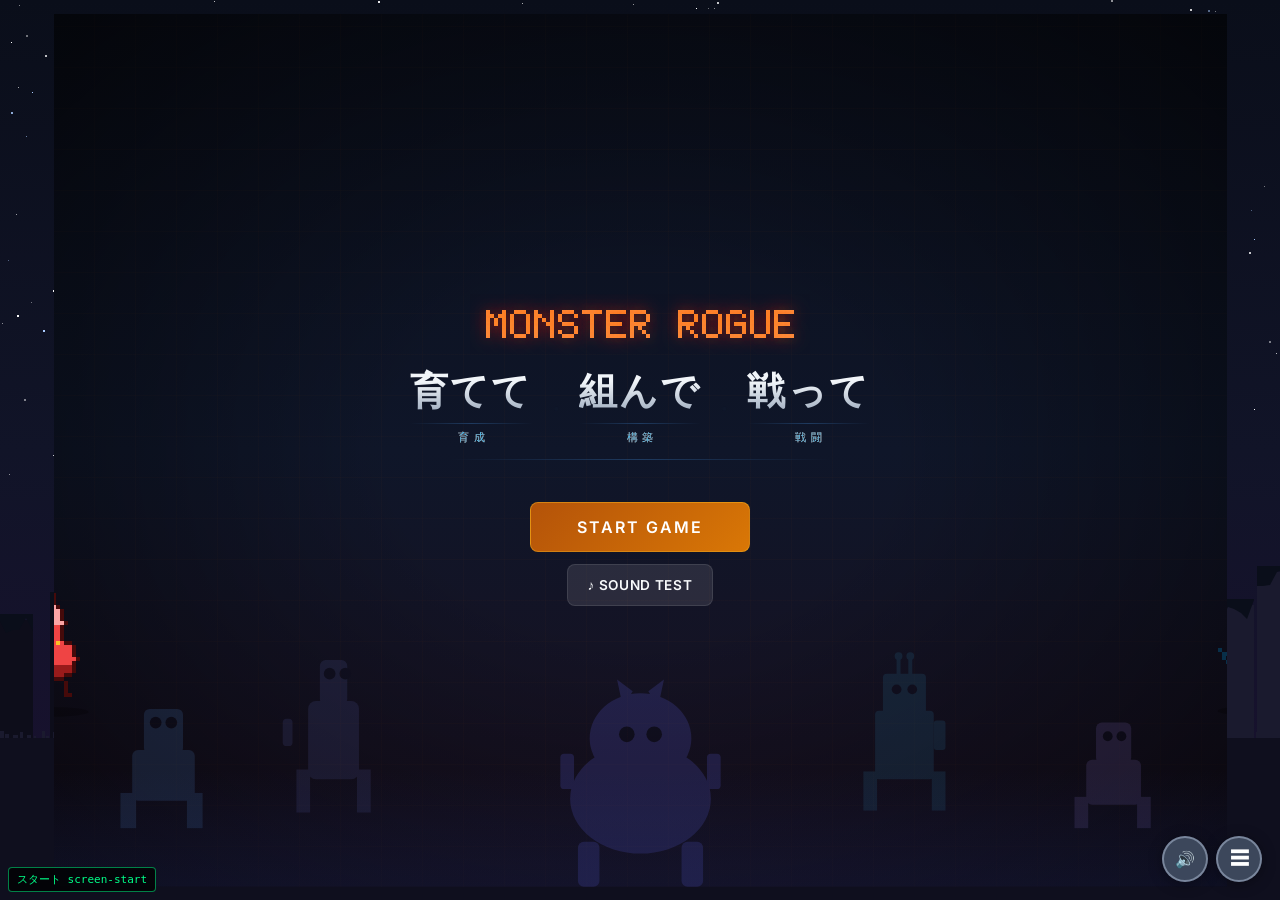
<file: monster_roguelike_web/index.html>
<!DOCTYPE html>
<html lang="ja">
<head>
  <meta charset="UTF-8">
  <meta name="viewport" content="width=device-width, initial-scale=1.0, viewport-fit=cover">
  <title>Monster Rogue: Web Edition</title>
  <link rel="preconnect" href="https://fonts.googleapis.com">
  <link rel="preconnect" href="https://fonts.gstatic.com" crossorigin>
  <link href="https://fonts.googleapis.com/css2?family=Inter:wght@400;600;800&display=swap" rel="stylesheet">
  <link rel="stylesheet" href="styles.css?v=2">
</head>
<body>
  <div class="bg-gradient"></div>
  <canvas id="bg-pixel-canvas"></canvas>

  <main id="app-container">
    <header class="glass-panel" id="main-header" style="display:none;">
      <h1>MONSTER ROGUE</h1>
    </header>

    <!-- 画面0: スタート画面 -->
    <section id="screen-start" class="screen full-center active">
      <!-- モンスターシルエット背景 -->
      <svg class="start-silhouette" viewBox="0 0 1200 480" preserveAspectRatio="xMidYMax meet" xmlns="http://www.w3.org/2000/svg">
        <defs>
          <linearGradient id="sil-fade" x1="0" y1="0" x2="0" y2="1">
            <stop offset="0%" stop-color="#1e3a8a" stop-opacity="0"/>
            <stop offset="50%" stop-color="#1e3a8a" stop-opacity="0.1"/>
            <stop offset="100%" stop-color="#1e3a8a" stop-opacity="0.18"/>
          </linearGradient>
        </defs>
        <!-- 左端：小さいモンスター -->
        <g opacity="0.13" fill="#60a5fa">
          <rect x="80" y="340" width="64" height="52" rx="6"/>
          <rect x="92" y="298" width="40" height="46" rx="6"/>
          <rect x="68"  y="384" width="16" height="36"/>
          <rect x="136" y="384" width="16" height="36"/>
          <circle cx="104" cy="312" r="6" fill="#020617"/>
          <circle cx="120" cy="312" r="6" fill="#020617"/>
        </g>
        <!-- 左寄り：縦長モンスター -->
        <g opacity="0.10" fill="#818cf8">
          <rect x="260" y="290" width="52" height="80" rx="8"/>
          <rect x="272" y="248" width="28" height="46" rx="6"/>
          <rect x="248" y="360" width="14" height="44"/>
          <rect x="310" y="360" width="14" height="44"/>
          <rect x="234" y="308" width="10" height="28" rx="4"/>
          <circle cx="282" cy="262" r="6" fill="#020617"/>
          <circle cx="298" cy="262" r="6" fill="#020617"/>
        </g>
        <!-- 中央：最大・どっしり -->
        <g opacity="0.18" fill="#6366f1">
          <ellipse cx="600" cy="390" rx="72" ry="56"/>
          <ellipse cx="600" cy="328" rx="52" ry="46"/>
          <rect x="536" y="434" width="22" height="46" rx="6"/>
          <rect x="642" y="434" width="22" height="46" rx="6"/>
          <rect x="518" y="344" width="14" height="36" rx="4"/>
          <rect x="668" y="344" width="14" height="36" rx="4"/>
          <circle cx="586" cy="324" r="8" fill="#020617"/>
          <circle cx="614" cy="324" r="8" fill="#020617"/>
          <polygon points="582,296 576,268 592,280"/>
          <polygon points="618,296 624,268 608,280"/>
        </g>
        <!-- 右寄り：カラクリ風（四角・アンテナ） -->
        <g opacity="0.10" fill="#38bdf8">
          <rect x="840" y="300" width="60" height="70" rx="4"/>
          <rect x="848" y="262" width="44" height="42" rx="4"/>
          <rect x="828" y="362" width="14" height="40"/>
          <rect x="898" y="362" width="14" height="40"/>
          <rect x="900" y="310" width="12" height="30" rx="3"/>
          <rect x="862" y="244" width="4" height="20"/>
          <rect x="874" y="244" width="4" height="20"/>
          <circle cx="864" cy="244" r="4"/>
          <circle cx="876" cy="244" r="4"/>
          <circle cx="862" cy="278" r="5" fill="#020617"/>
          <circle cx="878" cy="278" r="5" fill="#020617"/>
        </g>
        <!-- 右端：小さいモンスター -->
        <g opacity="0.12" fill="#a78bfa">
          <rect x="1056" y="350" width="56" height="46" rx="6"/>
          <rect x="1066" y="312" width="36" height="42" rx="6"/>
          <rect x="1044" y="388" width="14" height="32"/>
          <rect x="1108" y="388" width="14" height="32"/>
          <circle cx="1078" cy="326" r="5" fill="#020617"/>
          <circle cx="1092" cy="326" r="5" fill="#020617"/>
        </g>
        <!-- 地面フェード -->
        <rect x="0" y="360" width="1200" height="120" fill="url(#sil-fade)"/>
      </svg>

      <div class="title-container">
        <h1 class="mega-title mega-title-hidden">MONSTER ROGUE</h1>
        <p class="subtitle mega-title-hidden">Tactical Stamina Battles</p>
        <canvas id="title-canvas"></canvas>
      </div>
      <div class="start-catch">
        <div class="start-catch-item">
          <span class="start-catch-reading">育てて</span>
          <div class="start-catch-line"></div>
          <span class="start-catch-kanji cg1" data-t="育成">育成</span>
        </div>
        <span class="start-catch-sep">・</span>
        <div class="start-catch-item">
          <span class="start-catch-reading">組んで</span>
          <div class="start-catch-line"></div>
          <span class="start-catch-kanji cg2" data-t="構築">構築</span>
        </div>
        <span class="start-catch-sep">・</span>
        <div class="start-catch-item">
          <span class="start-catch-reading">戦って</span>
          <div class="start-catch-line"></div>
          <span class="start-catch-kanji cg3" data-t="戦闘">戦闘</span>
        </div>
      </div>
      <div class="start-divider"></div>
      <div style="display:flex; flex-direction:column; align-items:center; gap:12px; margin-top:8px;">
        <button id="btn-begin" class="btn primary-btn pulse-glow start-btn">START GAME</button>
        <button id="btn-sound-test" class="btn skill-btn" style="font-size:0.85rem; letter-spacing:0.05em;">♪ SOUND TEST</button>
      </div>
    </section>

    <!-- サウンドテスト画面 -->
    <section id="screen-sound-test" class="screen full-center hide glass-panel">
      <h2 style="letter-spacing:0.1em;">♪ SOUND TEST</h2>
      <p style="color:#94a3b8; margin-bottom:8px; font-size:0.85rem;">ゲーム内BGMを試聴できます</p>
      <div style="display:flex; align-items:center; gap:10px; margin-bottom:20px;">
        <span style="color:#64748b; font-size:0.8rem; white-space:nowrap;">VOL</span>
        <input type="range" id="bgm-volume-slider" min="0" max="100" value="40"
          style="width:140px; accent-color:#00ff88;">
        <span id="bgm-volume-label" style="color:#94a3b8; font-size:0.8rem; width:3em; text-align:right;">40%</span>
      </div>
      <div id="sound-test-list" style="display:flex; flex-direction:column; gap:8px; width:100%; max-width:420px;"></div>
      <button id="btn-sound-test-back" class="btn skill-btn" style="margin-top:28px;">← タイトルへ戻る</button>
    </section>

    <!-- 図鑑モーダル -->
    <div id="screen-encyclopedia" class="enc-overlay hide">
      <div class="glass-panel enc-panel">
        <div style="display:flex; justify-content:space-between; align-items:center; margin-bottom:20px;">
          <h2>図鑑</h2>
          <button id="btn-close-encyclopedia" class="btn skill-btn">✕ 閉じる</button>
        </div>
        <div style="display:flex; gap:8px; margin-bottom:16px; flex-wrap:wrap;">
          <button class="btn skill-btn active-tab" data-enc-tab="monsters">ジュウマ</button>
          <button class="btn skill-btn inactive-tab" data-enc-tab="enemies">カラクリ</button>
          <button class="btn skill-btn inactive-tab" data-enc-tab="skills">技</button>
          <button class="btn skill-btn inactive-tab" data-enc-tab="items">アイテム</button>
          <button class="btn skill-btn inactive-tab" data-enc-tab="food">えさ</button>
        </div>
        <div id="enc-content" class="enc-content"></div>
      </div>
    </div>


    <!-- 画面0.4: プレゼンテーション画面 -->
    <section id="screen-presentation" class="screen hide pres-screen">
      <button id="btn-pres-skip" class="pres-skip-btn">スキップ</button>
      <div id="pres-slide-container" class="pres-slide-container"></div>
      <div id="pres-dots" class="pres-dots"></div>
    </section>

    <!-- 画面0.5: ストーリー画面 -->
    <section id="screen-story" class="screen full-center hide glass-panel">
      <div class="story-wrapper">
        <div id="story-page-1" class="story-content">
          <p>なぜ文明が滅びたのか、誰も知らない。</p>
          <p>大気が汚染され、人間は地下へ逃げた。</p>
          <p>1000年を、地の底で生き延びた。</p>
        </div>
        <div id="story-page-2" class="story-content hide">
          <p>大気が回復し、地上に戻ってから100年になる。</p>
          <p>だが地上には、カラクリが巣くっていた。</p>
          <p>機械のような生き物だ。人間を見ると、問答無用で襲いかかってくる。</p>
          <p>地上にはもう一種類の生き物もいた。ジュウマだ。育てれば、仲間になる。</p>
          <p>ジュウマを育て、カラクリと戦いながら地上を開拓する者を、ビーステイカーと呼ぶ。</p>
        </div>
        <div id="story-page-3" class="story-content hide">
          <p>ギルドを取り仕切るのはコルクだ。無愛想だが、頼りになる。</p>
          <p style="color:#fbbf24;">コルク：「新顔か。ビーステイカーとして登録しに来たか？」</p>
          <p style="color:#94a3b8;">ビーステイカー：「はい。地上を開拓しに来ました。」</p>
          <p style="color:#fbbf24;">コルク：「ひとりじゃカラクリには勝てない。ジュウマを育てて、共に戦うしかない。それがここで生きる方法だ。」</p>
          <p style="color:#fbbf24;">コルク：「問題ない。問題があっても問題ない。」</p>
        </div>
      </div>
      <div class="story-btn-area">
        <button id="btn-skip-story" class="btn skill-btn" disabled>NEXT >></button>
        <button id="btn-skip-all-story" class="btn" style="font-size:0.8rem; color:#475569; background:none; border:none;">スキップ</button>
      </div>
    </section>

    <!-- 画面0.6.5: ジュウマ受け渡しイベント画面 -->
    <section id="screen-starter-event" class="screen full-center hide glass-panel">
      <h2>出発のまえに</h2>
      <p style="color: #94a3b8; margin-bottom: 20px;" id="starter-event-msg">コルク：「ジュウマを3体やる。仲間にしろ。問題ない。」</p>
      <div id="starter-event-grid" class="monster-grid" style="margin-bottom: 30px; justify-content: center;"></div>
      <button id="btn-starter-event-proceed" class="btn primary-btn pulse-glow">拠点へ進む</button>
    </section>

    <!-- チュートリアル選択画面 -->
    <section id="screen-tutorial-select" class="screen full-center hide glass-panel">
      <h2>ギルドの訓練場</h2>
      <p style="color:#94a3b8; margin-bottom:8px; text-align:center;">コルク：「一応、練習できる場所がある。」</p>
      <p style="color:#64748b; font-size:0.85rem; margin-bottom:24px; text-align:center;">コルク：「使わなくても死ぬわけじゃない。たぶん。」</p>
      <div class="tutorial-select-buttons">
        <button id="btn-tutorial-full" class="btn primary-btn pulse-glow">
          丁寧に教えてもらう
          <span style="display:block; font-size:0.75rem; font-weight:normal; color:#bfdbfe; margin-top:4px;">ゲームが止まって説明してくれる</span>
        </button>
        <button id="btn-tutorial-simple" class="btn skill-btn">
          ヒントだけもらう
          <span style="display:block; font-size:0.75rem; font-weight:normal; color:#94a3b8; margin-top:4px;">やりながら覚えるタイプ向け</span>
        </button>
        <button id="btn-tutorial-skip" class="btn skill-btn" style="color:#64748b;">
          もう行く
        </button>
      </div>
    </section>

    <!-- 画面0.7: 卵選択画面 -->
    <section id="screen-egg" class="screen full-center hide glass-panel">
      <h2>卵を選べ</h2>
      <p style="color: #94a3b8; margin-bottom: 30px;">コルク：「3つある。好きなのを選べ。どれが光るかは俺にもわからん。なんかそういうもんらしい。」</p>
      
      <div id="egg-container" class="egg-container"></div>
      <p id="egg-hatch-text" class="hide" style="margin-top:20px; font-weight:bold; color:#f8fafc;"></p>
      <button id="btn-egg-proceed" class="btn primary-btn hide mt-2">マップへ進む</button>
    </section>

    <!-- 画面0.8: ハブ（ステージ選択）画面 -->
    <section id="screen-hub" class="screen full-center hide glass-panel" style="width: 800px; max-width: 90vw; align-self: center;">
      <h2>ギルド拠点</h2>
      <p style="color: #94a3b8; margin-bottom: 20px;">コルク：「準備ができたら出発しろ。準備ができてなくても行け。どうせ慣れる。」</p>
      
      <div class="stage-container">
        <div id="btn-stage-1" class="stage-card">
           <h3 style="color:#fbbf24; margin-bottom:10px;">Stage 1</h3>
           <p style="font-size:1.1rem; font-weight:bold;">始まりの草原</p>
           <p style="font-size:0.8rem; color:#94a3b8; margin-top:5px;">階層: 3F</p>
        </div>
        <div id="btn-stage-2" class="stage-card locked">
           <h3 style="color:#94a3b8; margin-bottom:10px;">Stage 2</h3>
           <p style="font-size:1.1rem; font-weight:bold;">迷いの森</p>
           <p style="font-size:0.8rem; color:#64748b; margin-top:5px;">階層: 5F</p>
           <div class="lock-icon">🔒</div>
        </div>
        <div id="btn-stage-3" class="stage-card locked">
           <h3 style="color:#94a3b8; margin-bottom:10px;">Stage 3</h3>
           <p style="font-size:1.1rem; font-weight:bold;">果ての荒野</p>
           <p style="font-size:0.8rem; color:#64748b; margin-top:5px;">階層: 7F</p>
           <div class="lock-icon">🔒</div>
        </div>
      </div>

      <div id="hub-nav-btns">
        <button id="btn-hub-party" class="btn hub-nav-btn active-tab">
          <canvas id="icon-hub-party" class="map-btn-icon"></canvas>
          <span>PARTY</span>
        </button>
        <button id="btn-hub-inventory" class="btn hub-nav-btn">
          <canvas id="icon-hub-inventory" class="map-btn-icon"></canvas>
          <span>INVENTORY</span>
        </button>
        <button id="save-btn" class="btn hub-nav-btn">
          <canvas id="icon-hub-save" class="map-btn-icon"></canvas>
          <span>SAVE</span>
        </button>
      </div>
    </section>

    <!-- 画面1: マップ画面 -->
    <section id="screen-map" class="screen hide glass-panel map-screen" style="position:relative;">
      <h2>探索マップ</h2>
      <p class="map-desc">道を選べ。戻れない。</p>
      <div class="map-legend">
        <span>⚔️ バトル</span>
        <span>💀 強敵</span>
        <span>👑 ボス</span>
        <span>⛺ 休憩</span>
      </div>
      <div id="map-container" class="map-container">
        <svg id="map-lines" class="map-lines"></svg>
        <div id="map-nodes" class="map-nodes"></div>
      </div>
      <div class="map-bottom-btns">
        <button id="btn-map-party" class="btn skill-btn map-action-btn active-tab">
          <canvas id="icon-map-party" class="map-btn-icon"></canvas>
          <span>PARTY</span>
        </button>
        <button id="btn-map-inventory" class="btn skill-btn map-action-btn">
          <canvas id="icon-map-inventory" class="map-btn-icon"></canvas>
          <span>INVENTORY</span>
        </button>
      </div>
    </section>

    <!-- 画面: パーティ詳細 -->
    <section id="screen-party" class="screen hide glass-panel">
      <div class="party-header">
        <h2>PARTY STATUS</h2>
        <button id="btn-close-party" class="btn skill-btn">閉じる</button>
      </div>
      <div class="party-body">
        <div id="party-roster-list" class="party-roster-panel"></div>
        <div id="party-details-grid" class="party-detail-panel"></div>
      </div>
    </section>

    <!-- 画面: インベントリ（確認のみ） -->
    <section id="screen-inventory" class="screen hide glass-panel">
      <div style="display:flex; justify-content:space-between; align-items:center;">
        <h2>INVENTORY</h2>
        <button id="btn-close-inventory" class="btn skill-btn">閉じる</button>
      </div>
      <p style="color:#94a3b8; font-size:0.85rem; margin-bottom:16px;">持ち物の確認ができます。使用はPARTY画面から。</p>
      <div class="inv-container" style="display:flex; gap:20px; margin-top:0;">
        <div class="inv-list" style="flex:1; background:rgba(0,0,0,0.3); padding:10px; border-radius:8px; min-height:120px;">
          <h3>技 (Skills)</h3>
          <div id="inv-skills-content" style="margin-top:10px; display:flex; flex-direction:column; gap:5px;"></div>
        </div>
        <div class="inv-list" style="flex:1; background:rgba(0,0,0,0.3); padding:10px; border-radius:8px; min-height:120px;">
          <h3>えさ (Food)</h3>
          <div id="inv-food-content" style="margin-top:10px; display:flex; flex-direction:column; gap:5px;"></div>
        </div>
      </div>
    </section>

    <!-- HELPオーバーレイ -->
    <div id="screen-help" class="help-overlay hide">
      <div class="help-panel glass-panel">
        <div class="help-header">
          <h2 style="font-size:1.3rem;">📖 HELP / ゲームシステム</h2>
          <button id="btn-close-help" class="btn skill-btn">✕ 閉じる</button>
        </div>
        <div class="help-tabs-bar" id="help-tabs-bar">
          <button class="btn help-tab-btn active-tab"  data-help-tab="battle">バトル</button>
          <button class="btn help-tab-btn inactive-tab" data-help-tab="st">ST/ブレイク</button>
          <button class="btn help-tab-btn inactive-tab" data-help-tab="affinity">属性相性</button>
          <button class="btn help-tab-btn inactive-tab" data-help-tab="skills">技・アイテム</button>
          <button class="btn help-tab-btn inactive-tab" data-help-tab="training">育成・強化</button>
          <button class="btn help-tab-btn inactive-tab" data-help-tab="map">マップ・用語</button>
        </div>
        <div class="help-body">
          <div id="help-content-battle"   class="help-tab-content"></div>
          <div id="help-content-st"       class="help-tab-content hide"></div>
          <div id="help-content-affinity" class="help-tab-content hide"></div>
          <div id="help-content-skills"   class="help-tab-content hide"></div>
          <div id="help-content-training" class="help-tab-content hide"></div>
          <div id="help-content-map"      class="help-tab-content hide"></div>
        </div>
      </div>
    </div>

    <!-- 画面: リザルト報酬 -->
    <section id="screen-reward" class="screen hide glass-panel full-center">
      <h2>戦利品</h2>
      <p id="reward-subtitle">コルク：「3つある。1つもらえ。文句は言うな。」</p>
      <div id="reward-boxes" style="display:flex; gap:15px; margin:30px 0; flex-wrap:wrap; justify-content:center;">
      </div>
      <button id="btn-collect-reward" class="btn primary-btn" disabled>進む</button>
    </section>

    <!-- 画面2: 選抜画面 -->
    <section id="screen-selection" class="screen hide glass-panel">
      <h2>出撃する3体を選べ</h2>
      <p>コルク：「誰を連れていくかだけ、自分で決めろ。あとは知らん。」</p>
      <div id="roster-grid" class="monster-grid"></div>
      <button id="btn-start-battle" class="btn primary-btn" disabled>出発する</button>
    </section>

    <!-- チュートリアルオーバーレイ（フル版） -->
    <div id="tutorial-overlay" class="tutorial-overlay hide">
      <div class="tutorial-overlay-panel glass-panel">
        <div class="tutorial-overlay-step-badge">TUTORIAL</div>
        <h3 id="tutorial-overlay-title"></h3>
        <p id="tutorial-overlay-body"></p>
        <button id="btn-tutorial-ok" class="btn primary-btn" style="width:100%; margin-top:8px;">OK、わかった！</button>
      </div>
    </div>

    <!-- ジュウマ詳細モーダル（バトル中） -->
    <div id="monster-detail-overlay" class="monster-detail-overlay hide">
      <div class="monster-detail-panel glass-panel">
        <div class="monster-detail-header">
          <div>
            <h3 id="md-name" style="margin:0 0 6px;"></h3>
            <span id="md-elem" class="elem-badge"></span>
          </div>
          <button id="btn-md-close" class="btn skill-btn">✕ 閉じる</button>
        </div>
        <div id="md-stats"></div>
        <div id="md-skills"></div>
      </div>
    </div>

    <!-- 画面3: バトル画面 -->
    <section id="screen-battle" class="screen hide">
      <div class="battle-arena">
        <!-- P1 エリア -->
        <div class="side-panel p1-side glass-panel">
          <h3>Your Team</h3>
          <div class="active-monster-card" id="p1-active-card">
            <canvas id="p1-sprite" class="monster-sprite-canvas"></canvas>
            <div class="card-header">
              <h4 id="p1-name">-</h4>
              <span class="elem-badge" id="p1-elem">-</span>
            </div>
            <div class="bars">
              <label>HP</label>
              <div class="bar-container hp-bar"><div class="bar-fill hp" id="p1-hp-fill"></div></div>
              <label>ST (Armor)</label>
              <div class="bar-container st-bar"><div class="bar-fill st" id="p1-st-fill"></div></div>
            </div>
          </div>
          
          <div class="reserve-list" id="p1-reserves"></div>
        </div>

        <!-- キュー＆結果エリア（中央） -->
        <div class="center-panel glass-panel">
          <h3>ACTION QUEUE</h3>
          <div id="timeline-queue" class="timeline-queue">
            <!-- JSで行動順アイコンが並ぶ -->
          </div>
          
          <!-- トースト通知用エリア -->
          <div id="toast-container" class="toast-container"></div>

        </div>

        <!-- P2 エリア -->
        <div class="side-panel p2-side glass-panel">
          <h3>Opponent</h3>
          <div class="active-monster-card" id="p2-active-card">
            <canvas id="p2-sprite" class="monster-sprite-canvas p2-sprite"></canvas>
            <div class="card-header">
              <h4 id="p2-name">-</h4>
              <span class="elem-badge" id="p2-elem">-</span>
            </div>
            <div class="bars">
               <label>HP</label>
               <div class="bar-container hp-bar"><div class="bar-fill hp" id="p2-hp-fill"></div></div>
               <label>ST</label>
               <div class="bar-container st-bar"><div class="bar-fill st" id="p2-st-fill"></div></div>
            </div>
          </div>
          <div class="reserve-list" id="p2-reserves"></div>
        </div>

        <!-- アクションメニュー（コマンド入力） -->
        <div id="action-menu" class="action-menu hide">
          <div id="action-phase-header" style="text-align:center; font-weight:bold; margin-bottom:10px; padding:5px; border-radius:5px; background: rgba(59, 130, 246, 0.2); border: 1px solid #3b82f6;">ATTACK PHASE</div>

          <div id="tutorial-hint" class="tutorial-hint hide">
            <span id="tutorial-hint-text"></span>
          </div>

          <div class="cmd-tabs" id="action-tabs" style="display:flex; gap:10px; margin-bottom:10px;">
            <button id="btn-tab-skills" class="btn skill-btn active-tab" style="flex:1;">Skills</button>
            <button id="btn-tab-items" class="btn skill-btn inactive-tab" style="flex:1;">Items <span id="item-count-badge" style="font-size:0.7em; background:#ef4444; padding:2px 6px; border-radius:10px; margin-left:5px;">0</span></button>
          </div>

          <div id="skill-buttons" class="cmd-grid"></div>
          <div id="item-buttons" class="cmd-grid hide" style="margin-top:10px;"></div>

          <div id="defend-wrapper" class="hide" style="margin-top:10px;">
            <button id="btn-defend-action" class="btn" style="width:100%; padding: 10px; background: #fbbf24; color: #1e293b; border: none; font-weight: bold;">🛡 身を守る (Defend) - HP溢れダメージ半減</button>
          </div>

          <div id="swap-wrapper" style="margin-top:10px;">
            <button id="btn-swap-action" class="btn" style="width:100%; padding: 10px; background: #475569; color: white; border: none; font-weight: bold; cursor: pointer;">🔄 ジュウマ交代</button>
            <div id="swap-select-panel" class="hide swap-select-panel"></div>
          </div>
        </div>

      </div>
    </section>
  </main>

  <!-- バトル終了演出オーバーレイ -->
  <div id="battle-end-overlay">
    <div id="beo-flash"></div>
    <div id="beo-main">VICTORY!</div>
    <div id="beo-line"></div>
    <div id="beo-sub">— BATTLE OVER —</div>
    <button id="beo-restart-btn" class="hide" onclick="window.location.reload()" style="margin-top:32px; padding:12px 32px; font-size:1rem; font-weight:bold; background:#374151; color:#f1f5f9; border:2px solid #6b7280; border-radius:8px; cursor:pointer; letter-spacing:0.05em;">タイトルへ戻る</button>
  </div>

  <!-- バトル開始演出オーバーレイ -->
  <div id="battle-start-overlay">
    <div id="bso-battle">BATTLE</div>
    <div id="bso-line"></div>
    <div id="bso-start">START</div>
    <div id="bso-flash"></div>
  </div>

  <!-- 戦利品ツールチップ -->
  <div id="reward-tooltip" class="reward-tooltip hide"></div>

  <!-- セーブモーダル -->
  <div id="save-modal" class="save-modal-overlay hide">
    <div class="save-modal-panel glass-panel">
      <h3>セーブ</h3>
      <p class="save-modal-msg">コルク：「記録するか？　それとも消すか？　どちらでもいいが。」</p>
      <div class="save-modal-btns">
        <button id="save-modal-do" class="btn hub-nav-btn">💾 セーブする</button>
        <button id="delete-save-btn" class="btn hub-nav-btn hub-nav-btn--danger">🗑 セーブを削除</button>
        <button id="save-modal-close" class="btn hub-nav-btn hub-nav-btn--muted">閉じる</button>
      </div>
    </div>
  </div>

  <!-- フロートメニュー -->
  <div id="float-btns">
    <div id="float-menu-panel" class="float-menu-panel hide">
      <button id="btn-help-global" class="float-menu-item help-item" title="ゲームシステムを確認">❓ ヘルプ</button>
      <button id="btn-monsters-global" class="float-menu-item monsters-item" title="ジュウマ図鑑">📖 図鑑</button>
      <button id="btn-affinity-global" class="float-menu-item affinity-item" title="属性相性早見表">⚡ 属性</button>
      <a id="btn-survey-global" href="https://forms.gle/xGsnjxmc4BKs657p8" target="_blank" rel="noopener" class="float-menu-item survey-item">📝 感想</a>
      <button id="btn-goto-title" class="float-menu-item title-item" title="タイトル画面へ戻る">🏠 タイトルへ</button>
    </div>
    <div id="float-btns-row">
      <button id="btn-sound-toggle" class="float-circle-btn sound-toggle-btn" title="サウンドON/OFF">🔊</button>
      <button id="btn-float-menu-toggle" class="float-circle-btn menu-toggle-btn" title="メニュー">☰</button>
    </div>
  </div>

  <!-- チュートリアルスポットライト（4枚の暗転ピース＋ラベル） -->
  <div id="tutorial-spotlight-top"    class="tutorial-spotlight-piece hide"></div>
  <div id="tutorial-spotlight-bottom" class="tutorial-spotlight-piece hide"></div>
  <div id="tutorial-spotlight-left"   class="tutorial-spotlight-piece hide"></div>
  <div id="tutorial-spotlight-right"  class="tutorial-spotlight-piece hide"></div>
  <div id="tutorial-spotlight-label"  class="tutorial-spotlight-label hide">👆 タップして説明を見る</div>

  <!-- ES Modules -->
  <script type="module" src="app.js"></script>
  <script type="module">
    import { initTitleArt } from './title-art.js';
    document.addEventListener('DOMContentLoaded', () => {
      const titleCanvas = document.getElementById('title-canvas');
      const bgCanvas = document.getElementById('bg-pixel-canvas');
      if (titleCanvas && bgCanvas) {
        initTitleArt(titleCanvas, bgCanvas);
      }
    });
  </script>
</body>
</html>
</file>
<file: monster_roguelike_web/styles.css>
:root {
  --bg-color: #0f172a;
  --panel-bg: rgba(30, 41, 59, 0.7);
  --panel-border: rgba(255, 255, 255, 0.1);
  --text-main: #f8fafc;
  --text-muted: #94a3b8;
  --accent: #3b82f6;
  --btn-hover: #60a5fa;

  --hp-color: #ef4444;
  --st-color: #eab308;
  --atb-color: #10b981;

  /* Industrial / Post-apocalyptic palette */
  --rust: #8b4513;
  --steel: #4a5568;
  --neon-red: #ff3b3b;
  --organic-green: #2d6a4f;
  --mech-gray: #2d3748;
}

* {
  box-sizing: border-box;
  margin: 0;
  padding: 0;
}

html {
  height: 100%;
}

body {
  font-family: 'Inter', sans-serif;
  color: var(--text-main);
  background-color: var(--bg-color);
  overflow: hidden;
  height: 100%;
}

/* Background Animation */
.bg-gradient {
  position: fixed;
  top: -50%;
  left: -50%;
  width: 200%;
  height: 200%;
  background: radial-gradient(circle at center, #1e3a8a 0%, #0f172a 40%, #020617 100%);
  z-index: -1;
  animation: bg-pulse 20s infinite alternate linear;
}

@keyframes bg-pulse {
  0% { transform: scale(1); }
  100% { transform: scale(1.1); }
}

/* Layout */
#app-container {
  max-width: 1200px;
  margin: 0 auto;
  padding: clamp(8px, 1.5vh, 20px);
  padding-bottom: calc(clamp(8px, 1.5vh, 20px) + env(safe-area-inset-bottom, 0px));
  display: flex;
  flex-direction: column;
  gap: clamp(8px, 1.5vh, 20px);
  height: 100dvh;
  overflow: hidden;
}

header {
  text-align: center;
  padding: 20px;
  border-radius: 12px;
}

header h1 {
  font-weight: 800;
  font-size: 2rem;
  letter-spacing: 2px;
  background: linear-gradient(90deg, #60a5fa, #c084fc);
  -webkit-background-clip: text;
  -webkit-text-fill-color: transparent;
}

/* Components */
.glass-panel {
  background: var(--panel-bg);
  backdrop-filter: blur(12px);
  -webkit-backdrop-filter: blur(12px);
  border: 1px solid var(--panel-border);
  border-radius: 16px;
  box-shadow: 0 8px 32px rgba(0,0,0,0.3);
}

.hide { display: none !important; }
.screen.hide { display: none !important; }
.screen.active { animation: screen-enter 0.45s cubic-bezier(0.22, 1, 0.36, 1); }

/* Visible screen fills remaining container space */
.screen:not(.hide) {
  flex: 1;
  min-height: 0;
}

@keyframes fade-in {
  from { opacity: 0; transform: translateY(10px); }
  to { opacity: 1; transform: translateY(0); }
}

/* Screen enter transition: slide-fade */
@keyframes screen-enter {
  0%   { opacity: 0; transform: translateY(12px) scale(0.98); }
  100% { opacity: 1; transform: translateY(0) scale(1); }
}

/* Hub Screen: retro-industrial guild feel */
#screen-hub {
  background:
    /* Corner bolts decoration via radial gradients */
    radial-gradient(circle at 20px 20px, rgba(139, 69, 19, 0.15) 3px, transparent 3px),
    radial-gradient(circle at calc(100% - 20px) 20px, rgba(139, 69, 19, 0.15) 3px, transparent 3px),
    radial-gradient(circle at 20px calc(100% - 20px), rgba(139, 69, 19, 0.15) 3px, transparent 3px),
    radial-gradient(circle at calc(100% - 20px) calc(100% - 20px), rgba(139, 69, 19, 0.15) 3px, transparent 3px),
    /* Metal plate texture */
    repeating-linear-gradient(
      0deg,
      transparent 0px,
      transparent 3px,
      rgba(255, 255, 255, 0.008) 3px,
      rgba(255, 255, 255, 0.008) 4px
    ),
    /* Base gradient */
    linear-gradient(180deg,
      rgba(30, 41, 59, 0.85) 0%,
      rgba(20, 28, 42, 0.9) 100%
    );
  border-color: rgba(139, 69, 19, 0.2);
}

/* Hub heading with guild accent */
#screen-hub h2 {
  letter-spacing: 2px;
  color: #fbbf24;
  text-shadow: 0 0 12px rgba(251, 191, 36, 0.2);
}

/* Selection Screen */
#screen-selection {
  padding: 30px 40px;
  text-align: center;
  display: flex;
  flex-direction: column;
  overflow: hidden;
}

#screen-selection .monster-grid {
  flex: 1;
  min-height: 0;
  overflow-y: auto;
  margin: 20px 0;
}

#starter-event-grid {
  grid-template-columns: repeat(3, 1fr);
  max-width: 900px;
  width: 100%;
}

/* Battle Screen */
#screen-battle {
  display: flex;
  flex-direction: column;
  padding: clamp(8px, 1.5vh, 20px);
  overflow: hidden;
}

/* Party screen: flex column, no outer scroll */
#screen-party {
  display: flex;
  flex-direction: column;
  overflow: hidden;
  padding: 0;
}

.party-header {
  display: flex;
  justify-content: space-between;
  align-items: center;
  padding: 14px 20px;
  border-bottom: 1px solid var(--panel-border);
  flex-shrink: 0;
}

.party-header h2 { margin: 0; font-size: 1.1rem; letter-spacing: 0.08em; }

/* 2ペイン: ロースター(上) + 詳細(下) */
.party-body {
  display: flex;
  flex-direction: column;
  flex: 1;
  min-height: 0;
  overflow: hidden;
}

.party-roster-panel {
  display: grid;
  grid-template-columns: repeat(3, 1fr);
  grid-template-rows: repeat(2, 1fr);
  gap: 6px;
  padding: 10px 14px;
  border-bottom: 1px solid var(--panel-border);
  flex-shrink: 0;
}

#party-details-grid {
  flex: 1;
  overflow-y: auto;
  padding: 14px 18px;
  min-height: 0;
}

/* ロースター ミニカード */
.party-mini-card {
  display: flex;
  flex-direction: row;
  align-items: center;
  gap: 8px;
  padding: 8px 10px;
  border-radius: 10px;
  border: 2px solid transparent;
  cursor: pointer;
  background: rgba(0,0,0,0.2);
  transition: border-color 0.15s, background 0.15s;
  min-height: 60px;
}

.party-mini-card:hover:not(.selected) {
  border-color: rgba(255,255,255,0.2);
  background: rgba(255,255,255,0.05);
}

.party-mini-card.selected {
  border-color: var(--accent);
  background: rgba(59,130,246,0.15);
}

.party-mini-card img {
  width: 44px;
  height: 44px;
  image-rendering: pixelated;
  image-rendering: crisp-edges;
  flex-shrink: 0;
}

.party-mini-info {
  display: flex;
  flex-direction: column;
  gap: 3px;
  flex: 1;
  min-width: 0;
}

.party-mini-name {
  font-size: 0.75rem;
  font-weight: bold;
  color: #f8fafc;
  line-height: 1.2;
  white-space: nowrap;
  overflow: hidden;
  text-overflow: ellipsis;
}

.party-mini-pos {
  font-size: 0.6rem;
  color: #fbbf24;
}

.party-mini-hp {
  width: 100%;
  height: 3px;
  background: rgba(255,255,255,0.12);
  border-radius: 2px;
  overflow: hidden;
}

.party-mini-hp-fill {
  height: 100%;
  background: #22c55e;
  border-radius: 2px;
}

/* 空きスロット */
.party-mini-card-empty {
  border-radius: 10px;
  border: 1px dashed rgba(255,255,255,0.08);
  min-height: 60px;
  background: rgba(0,0,0,0.1);
}

/* アクションボタン（えさ・技） */
.party-action-section {
  margin-top: 4px;
}

.party-action-label {
  font-size: 0.82rem;
  font-weight: bold;
  color: #cbd5e1;
  margin-bottom: 6px;
}

.party-action-grid {
  display: flex;
  flex-wrap: wrap;
  gap: 5px;
}

.party-action-btn {
  font-size: 0.75rem !important;
  padding: 4px 10px !important;
}

.party-single-card {
  display: flex;
  flex-direction: column;
  gap: 10px;
}

.party-single-top {
  display: flex;
  align-items: center;
  gap: 14px;
}

.party-single-top img {
  width: 80px;
  height: 80px;
  image-rendering: pixelated;
  image-rendering: crisp-edges;
  flex-shrink: 0;
}

.party-single-name-row {
  display: flex;
  align-items: center;
  gap: 8px;
  flex-wrap: wrap;
  margin-bottom: 4px;
}

.party-single-name-row h3 { margin: 0; font-size: 1.05rem; }

/* elem-badge canvas をインライン表示に統一 */
.elem-badge canvas { display: inline-block !important; vertical-align: middle; }

.party-param-grid {
  margin-top: 6px;
  padding-top: 6px;
  border-top: 1px dashed rgba(255,255,255,0.1);
}

.party-order-controls {
  display: flex;
  align-items: center;
  justify-content: center;
  gap: 10px;
  padding-top: 8px;
  border-top: 1px solid rgba(255,255,255,0.1);
}

#screen-inventory {
  padding: 30px;
  display: block;
  overflow-y: auto;
}

.monster-grid {
  display: grid;
  grid-template-columns: repeat(auto-fit, minmax(250px, 1fr));
  gap: 15px;
  margin: 30px 0;
}

.roster-card {
  padding: 20px;
  border-radius: 12px;
  background: rgba(255,255,255,0.05);
  border: 1px solid var(--panel-border);
  cursor: pointer;
  transition: all 0.2s ease;
}

.roster-card:hover { background: rgba(255,255,255,0.1); transform: translateY(-3px); }
.roster-card.selected { border-color: var(--accent); background: rgba(59, 130, 246, 0.2); }

/* Battle Arena */
.battle-arena {
  display: grid;
  grid-template-columns: 3fr 4fr 3fr;
  grid-template-rows: 1fr auto;
  gap: clamp(8px, 1.5vh, 20px);
  flex: 1;
  min-height: 0;
}

/* Battle Arena Background: cracked industrial ground + dim sky */
.battle-arena::before {
  content: '';
  position: absolute;
  inset: 0;
  z-index: -1;
  border-radius: 12px;
  background:
    /* Sky: dark gradient */
    linear-gradient(180deg,
      rgba(10, 15, 30, 0.95) 0%,
      rgba(20, 25, 45, 0.85) 35%,
      rgba(40, 35, 30, 0.7) 65%,
      rgba(60, 50, 40, 0.8) 100%),
    /* Cracked concrete pattern */
    repeating-linear-gradient(
      90deg,
      transparent 0px,
      transparent 48px,
      rgba(139, 69, 19, 0.08) 48px,
      rgba(139, 69, 19, 0.08) 50px
    ),
    repeating-linear-gradient(
      0deg,
      transparent 0px,
      transparent 60px,
      rgba(139, 69, 19, 0.06) 60px,
      rgba(139, 69, 19, 0.06) 62px
    ),
    /* Subtle noise-like texture */
    repeating-linear-gradient(
      45deg,
      transparent 0px,
      transparent 2px,
      rgba(255, 255, 255, 0.008) 2px,
      rgba(255, 255, 255, 0.008) 4px
    );
}

.battle-arena {
  position: relative;
}

/* Standing position ground line for p1/p2 */
.p1-side::after,
.p2-side::after {
  content: '';
  display: block;
  height: 3px;
  margin-top: auto;
  border-radius: 2px;
  background: linear-gradient(90deg,
    transparent,
    rgba(255, 255, 255, 0.06) 20%,
    rgba(255, 255, 255, 0.1) 50%,
    rgba(255, 255, 255, 0.06) 80%,
    transparent
  );
  box-shadow: 0 0 8px rgba(255, 255, 255, 0.03);
  flex-shrink: 0;
}

.p1-side::after {
  background: linear-gradient(90deg,
    transparent,
    rgba(59, 130, 246, 0.12) 20%,
    rgba(59, 130, 246, 0.2) 50%,
    rgba(59, 130, 246, 0.12) 80%,
    transparent
  );
  box-shadow: 0 0 12px rgba(59, 130, 246, 0.08);
}

.p2-side::after {
  background: linear-gradient(90deg,
    transparent,
    rgba(239, 68, 68, 0.12) 20%,
    rgba(239, 68, 68, 0.2) 50%,
    rgba(239, 68, 68, 0.12) 80%,
    transparent
  );
  box-shadow: 0 0 12px rgba(239, 68, 68, 0.08);
}

/* Desktop grid placement: action-menu below p1-side */
.p1-side    { grid-column: 1; grid-row: 1; }
.center-panel { grid-column: 2; grid-row: 1 / span 2; }
.p2-side    { grid-column: 3; grid-row: 1 / span 2; }
#action-menu { grid-column: 1; grid-row: 2; margin-top: 0; }

.side-panel {
  padding: 20px;
  display: flex;
  flex-direction: column;
  gap: 20px;
  overflow: hidden;
}

/* Side panel team header accents */
.p1-side > h3 {
  color: #60a5fa;
  text-shadow: 0 0 8px rgba(59, 130, 246, 0.2);
  letter-spacing: 1px;
  font-size: 0.85rem;
  text-transform: uppercase;
}
.p2-side > h3 {
  color: #f87171;
  text-shadow: 0 0 8px rgba(239, 68, 68, 0.2);
  letter-spacing: 1px;
  font-size: 0.85rem;
  text-transform: uppercase;
}

/* ─── スプライト canvas ─── */
.monster-sprite-canvas {
  display: block;
  width: 96px;
  height: 96px;
  margin: 0 auto 10px;
  image-rendering: pixelated;
  image-rendering: crisp-edges;
  animation: sprite-idle-bob 1.2s ease-in-out infinite;
}
/* 属性別idleアニメーション（P1側） */
.monster-sprite-canvas[data-element="fire"] {
  animation: sprite-idle-fire 1.0s ease-in-out infinite;
}
.monster-sprite-canvas[data-element="water"] {
  animation: sprite-idle-water 2.0s ease-in-out infinite;
}
.monster-sprite-canvas[data-element="thunder"] {
  animation: sprite-idle-thunder 0.8s linear infinite;
}
.monster-sprite-canvas[data-element="ice"] {
  animation: sprite-idle-ice 1.5s ease-in-out infinite;
}
.monster-sprite-canvas[data-element="wind"] {
  animation: sprite-idle-wind 1.8s ease-in-out infinite;
}
.monster-sprite-canvas[data-element="earth"] {
  animation: sprite-idle-bob 1.6s ease-in-out infinite;
}
.monster-sprite-canvas[data-element="light"] {
  animation: sprite-idle-light 1.4s ease-in-out infinite;
}
.monster-sprite-canvas[data-element="dark"] {
  animation: sprite-idle-dark 1.5s ease-in-out infinite;
}
/* 敵(P2)側：scaleX(-1)維持の属性別idle */
.p2-sprite[data-element="fire"] {
  animation: sprite-idle-fire-mirror 1.0s ease-in-out infinite;
}
.p2-sprite[data-element="water"] {
  animation: sprite-idle-water-mirror 2.0s ease-in-out infinite;
}
.p2-sprite[data-element="thunder"] {
  animation: sprite-idle-thunder-mirror 0.8s linear infinite;
}
.p2-sprite[data-element="ice"] {
  animation: sprite-idle-ice-mirror 1.5s ease-in-out infinite;
}
.p2-sprite[data-element="wind"] {
  animation: sprite-idle-wind-mirror 1.8s ease-in-out infinite;
}
.p2-sprite[data-element="earth"] {
  animation: sprite-idle-bob-mirror 1.6s ease-in-out infinite;
}
.p2-sprite[data-element="light"] {
  animation: sprite-idle-light-mirror 1.4s ease-in-out infinite;
}
.p2-sprite[data-element="dark"] {
  animation: sprite-idle-dark-mirror 1.5s ease-in-out infinite;
}
/* 図鑑カード内：少し小さめ */
.enc-sprite {
  width: 64px;
  height: 64px;
  margin: 0 auto 6px;
}
/* ロスター選択カード内：小さめ */
.roster-sprite {
  width: 48px;
  height: 48px;
  margin: 0 auto 4px;
}
/* パーティ画面：中サイズ */
.party-sprite {
  width: 80px;
  height: 80px;
  margin: 0 auto 10px;
}
.p2-sprite {
  transform: scaleX(-1);
  animation: sprite-idle-bob-mirror 1.2s ease-in-out infinite;
}
@keyframes sprite-idle-bob {
  0%, 100% { transform: translateY(0); }
  50%       { transform: translateY(-3px); }
}
@keyframes sprite-idle-bob-mirror {
  0%, 100% { transform: scaleX(-1) translateY(0); }
  50%       { transform: scaleX(-1) translateY(-3px); }
}
.monster-sprite-canvas.sprite-hurt {
  animation: sprite-hurt 0.4s steps(2) 1 !important;
}
@keyframes sprite-hurt {
  0%   { filter: brightness(3) saturate(0); transform: translateX(-3px); }
  50%  { filter: brightness(3) saturate(0); transform: translateX(3px); }
  100% { filter: none; transform: translateX(0); }
}
/* fire: ゆらめき（左右揺れ + 上下） */
@keyframes sprite-idle-fire {
  0%, 100% { transform: translateY(0) translateX(0); }
  25%      { transform: translateY(-2px) translateX(1px); }
  50%      { transform: translateY(-3px) translateX(-1px); }
  75%      { transform: translateY(-1px) translateX(1px); }
}
@keyframes sprite-idle-fire-mirror {
  0%, 100% { transform: scaleX(-1) translateY(0) translateX(0); }
  25%      { transform: scaleX(-1) translateY(-2px) translateX(1px); }
  50%      { transform: scaleX(-1) translateY(-3px) translateX(-1px); }
  75%      { transform: scaleX(-1) translateY(-1px) translateX(1px); }
}
/* water: ゆらゆら（ゆったり横揺れ） */
@keyframes sprite-idle-water {
  0%, 100% { transform: translateX(0) translateY(0); }
  25%      { transform: translateX(2px) translateY(-1px); }
  50%      { transform: translateX(0) translateY(-2px); }
  75%      { transform: translateX(-2px) translateY(-1px); }
}
@keyframes sprite-idle-water-mirror {
  0%, 100% { transform: scaleX(-1) translateX(0) translateY(0); }
  25%      { transform: scaleX(-1) translateX(2px) translateY(-1px); }
  50%      { transform: scaleX(-1) translateX(0) translateY(-2px); }
  75%      { transform: scaleX(-1) translateX(-2px) translateY(-1px); }
}
/* thunder: ピリピリ震え */
@keyframes sprite-idle-thunder {
  0%, 100% { transform: translateX(0) translateY(0); }
  10%      { transform: translateX(-1px) translateY(0); }
  20%      { transform: translateX(1px) translateY(-1px); }
  30%      { transform: translateX(0) translateY(0); }
  40%      { transform: translateX(-1px) translateY(-1px); }
  50%      { transform: translateX(1px) translateY(0); }
  60%      { transform: translateX(0) translateY(-1px); }
  70%      { transform: translateX(-1px) translateY(0); }
  80%      { transform: translateX(1px) translateY(-1px); }
  90%      { transform: translateX(0) translateY(0); }
}
@keyframes sprite-idle-thunder-mirror {
  0%, 100% { transform: scaleX(-1) translateX(0) translateY(0); }
  10%      { transform: scaleX(-1) translateX(-1px) translateY(0); }
  20%      { transform: scaleX(-1) translateX(1px) translateY(-1px); }
  30%      { transform: scaleX(-1) translateX(0) translateY(0); }
  40%      { transform: scaleX(-1) translateX(-1px) translateY(-1px); }
  50%      { transform: scaleX(-1) translateX(1px) translateY(0); }
  60%      { transform: scaleX(-1) translateX(0) translateY(-1px); }
  70%      { transform: scaleX(-1) translateX(-1px) translateY(0); }
  80%      { transform: scaleX(-1) translateX(1px) translateY(-1px); }
  90%      { transform: scaleX(-1) translateX(0) translateY(0); }
}
/* ice: ゆっくり微震え */
@keyframes sprite-idle-ice {
  0%, 100% { transform: translateY(0) scale(1); }
  50%      { transform: translateY(-2px) scale(1.02); }
}
@keyframes sprite-idle-ice-mirror {
  0%, 100% { transform: scaleX(-1) translateY(0) scaleY(1); }
  50%      { transform: scaleX(-1) translateY(-2px) scaleY(1.02); }
}
/* wind: ふわふわ浮遊 */
@keyframes sprite-idle-wind {
  0%, 100% { transform: translateY(0) rotate(0deg); }
  25%      { transform: translateY(-4px) rotate(1deg); }
  50%      { transform: translateY(-2px) rotate(0deg); }
  75%      { transform: translateY(-5px) rotate(-1deg); }
}
@keyframes sprite-idle-wind-mirror {
  0%, 100% { transform: scaleX(-1) translateY(0) rotate(0deg); }
  25%      { transform: scaleX(-1) translateY(-4px) rotate(1deg); }
  50%      { transform: scaleX(-1) translateY(-2px) rotate(0deg); }
  75%      { transform: scaleX(-1) translateY(-5px) rotate(-1deg); }
}
/* light: 明滅グロー */
@keyframes sprite-idle-light {
  0%, 100% { transform: translateY(0); filter: brightness(1); }
  50%      { transform: translateY(-3px); filter: brightness(1.15); }
}
@keyframes sprite-idle-light-mirror {
  0%, 100% { transform: scaleX(-1) translateY(0); filter: brightness(1); }
  50%      { transform: scaleX(-1) translateY(-3px); filter: brightness(1.15); }
}
/* dark: 不気味な沈み込み */
@keyframes sprite-idle-dark {
  0%, 100% { transform: translateY(0); filter: brightness(1); }
  30%      { transform: translateY(-2px); filter: brightness(0.85); }
  60%      { transform: translateY(1px); filter: brightness(1.05); }
}
@keyframes sprite-idle-dark-mirror {
  0%, 100% { transform: scaleX(-1) translateY(0); filter: brightness(1); }
  30%      { transform: scaleX(-1) translateY(-2px); filter: brightness(0.85); }
  60%      { transform: scaleX(-1) translateY(1px); filter: brightness(1.05); }
}
/* 攻撃アニメーション（前方突進） */
.monster-sprite-canvas.sprite-attack {
  animation: sprite-attack 0.35s ease-out 1 !important;
}
.p2-sprite.sprite-attack {
  animation: sprite-attack-mirror 0.35s ease-out 1 !important;
}
@keyframes sprite-attack {
  0%   { transform: translateX(0); }
  30%  { transform: translateX(20px) scale(1.05); }
  60%  { transform: translateX(18px); }
  100% { transform: translateX(0); }
}
@keyframes sprite-attack-mirror {
  0%   { transform: scaleX(-1) translateX(0); }
  30%  { transform: scaleX(-1) translateX(20px) scale(1.05); }
  60%  { transform: scaleX(-1) translateX(18px); }
  100% { transform: scaleX(-1) translateX(0); }
}

.active-monster-card {
  background: linear-gradient(180deg, rgba(0, 0, 0, 0.25), rgba(0, 0, 0, 0.4));
  padding: 20px;
  border-radius: 12px;
  border: 1px solid rgba(255,255,255,0.08);
  position: relative;
  flex-shrink: 0;
  box-shadow: inset 0 1px 0 rgba(255, 255, 255, 0.04), 0 4px 12px rgba(0, 0, 0, 0.3);
}

/* P1 active card: subtle blue accent */
.p1-side .active-monster-card {
  border-color: rgba(59, 130, 246, 0.15);
}

/* P2 active card: subtle red accent */
.p2-side .active-monster-card {
  border-color: rgba(239, 68, 68, 0.15);
}

.active-monster-card h4 {
  font-size: 1.5rem;
  margin: 0;
}

.card-header {
  display: flex;
  justify-content: space-between;
  align-items: center;
  border-bottom: 1px solid var(--panel-border);
  padding-bottom: 10px;
  margin-bottom: 15px;
}

.elem-badge {
  font-size: 0.75rem;
  font-weight: bold;
  padding: 4px 10px;
  border-radius: 12px;
  background: rgba(255, 255, 255, 0.1);
  text-transform: uppercase;
  border: 1px solid rgba(255, 255, 255, 0.3);
}

.elem-fire { border-color: #ef4444; color: #fca5a5; background: rgba(239, 68, 68, 0.2); }
.elem-water { border-color: #3b82f6; color: #93c5fd; background: rgba(59, 130, 246, 0.2); }
.elem-wind { border-color: #10b981; color: #6ee7b7; background: rgba(16, 185, 129, 0.2); }
.elem-earth { border-color: #eab308; color: #fde047; background: rgba(234, 179, 8, 0.2); }
.elem-thunder { border-color: #f59e0b; color: #fcd34d; background: rgba(245, 158, 11, 0.2); }
.elem-ice { border-color: #06b6d4; color: #67e8f9; background: rgba(6, 182, 212, 0.2); }
.elem-light { border-color: #f8fafc; color: #ffffff; background: rgba(255, 255, 255, 0.3); }
.elem-dark { border-color: #a855f7; color: #d8b4fe; background: rgba(168, 85, 247, 0.2); }
.elem-none { border-color: #94a3b8; color: #cbd5e1; background: rgba(148, 163, 184, 0.2); }

/* Progress Bars - Enhanced */
.bars { display: flex; flex-direction: column; gap: 8px; }
.bars label { font-size: 0.85rem; color: var(--text-muted); font-weight: 600; text-transform: uppercase; }

.bar-container {
  width: 100%;
  height: 16px;
  background: rgba(0,0,0,0.6);
  border-radius: 8px;
  overflow: hidden;
  position: relative;
  border: 1px solid rgba(255, 255, 255, 0.06);
  box-shadow: inset 0 2px 4px rgba(0, 0, 0, 0.4);
}

.bar-fill {
  height: 100%;
  width: 100%;
  border-radius: 7px;
  transition: width 0.4s cubic-bezier(0.4, 0, 0.2, 1);
  position: relative;
}

/* HP gauge: green -> yellow -> red based on remaining HP */
.bar-fill.hp {
  background: linear-gradient(90deg, #dc2626, #ef4444, #f87171);
  box-shadow: 0 0 8px rgba(239, 68, 68, 0.3);
}

/* Scanline overlay on HP bar for pixel/industrial feel */
.bar-fill.hp::after,
.bar-fill.st::after,
.bar-fill.atb::after {
  content: '';
  position: absolute;
  inset: 0;
  background: repeating-linear-gradient(
    90deg,
    transparent 0px,
    transparent 3px,
    rgba(0, 0, 0, 0.12) 3px,
    rgba(0, 0, 0, 0.12) 4px
  );
  border-radius: inherit;
  pointer-events: none;
}

.bar-fill.st {
  background: linear-gradient(90deg, #a16207, #eab308, #fde047);
  box-shadow: 0 0 8px rgba(234, 179, 8, 0.3);
}

.bar-fill.atb {
  background: linear-gradient(90deg, #047857, #10b981, #34d399);
  box-shadow: 0 0 6px rgba(16, 185, 129, 0.25);
}

/* Reserve list: takes remaining side-panel space and scrolls */
.reserve-list {
  flex: 1;
  min-height: 0;
  overflow-y: auto;
}

/* ジュウマ詳細モーダル */
.monster-detail-overlay {
  position: fixed;
  inset: 0;
  background: rgba(0,0,0,0.82);
  z-index: 500;
  display: flex;
  align-items: center;
  justify-content: center;
  padding: 16px;
}
.monster-detail-overlay.hide { display: none; }

.monster-detail-panel {
  width: min(460px, 95vw);
  max-height: 85dvh;
  overflow-y: auto;
  padding: 20px 24px;
  display: flex;
  flex-direction: column;
  gap: 14px;
}

.monster-detail-header {
  display: flex;
  justify-content: space-between;
  align-items: flex-start;
  padding-bottom: 12px;
  border-bottom: 1px solid var(--panel-border);
}

.md-stats-grid {
  display: grid;
  grid-template-columns: auto 1fr;
  gap: 6px 20px;
  font-size: 0.9rem;
}
.md-stats-grid .md-label { color: #94a3b8; }

.md-skill-card {
  background: rgba(255,255,255,0.05);
  border: 1px solid rgba(255,255,255,0.1);
  border-radius: 8px;
  padding: 10px 12px;
}

/* P1控えカード（クリック可能） */
.p1-reserve-card {
  padding: 5px 8px;
  background: rgba(0,0,0,0.3);
  border-radius: 6px;
  border: 1px solid rgba(255,255,255,0.1);
  cursor: pointer;
  transition: background 0.15s, border-color 0.15s;
}
.p1-reserve-card:hover { background: rgba(255,255,255,0.08); border-color: rgba(255,255,255,0.3); }
.p1-reserve-card.p1-reserve-dead { opacity: 0.4; pointer-events: none; }

/* Enemy Roster Cards */
.enemy-roster-card {
  padding: 5px 8px;
  background: rgba(0,0,0,0.3);
  border-radius: 6px;
  border: 1px solid rgba(255,255,255,0.1);
  min-width: 90px;
  flex: 1;
}
.enemy-roster-active {
  border-color: #ef4444;
  background: rgba(239,68,68,0.1);
}
.enemy-roster-dead {
  opacity: 0.4;
}
.enemy-roster-dead span { text-decoration: line-through; }

/* Status Effects */
.is-broken { animation: redBlink 0.7s ease-in-out infinite !important; border-color: #ef4444 !important; }
@keyframes redBlink {
  0%, 100% { border-color: #ef4444; box-shadow: 0 0 10px rgba(239,68,68,0.7); }
  50%       { border-color: rgba(239,68,68,0.15); box-shadow: none; }
}

@keyframes shake {
  0%, 100% { transform: translateX(0); }
  25% { transform: translateX(-5px); }
  50% { transform: translateX(5px); }
  75% { transform: translateX(-5px); }
}

/* Center Panel (Logs & Commands) */
.center-panel {
  display: flex;
  flex-direction: column;
  padding: 20px;
  gap: 15px;
}

.log-box {
  flex-grow: 1;
  background: rgba(0,0,0,0.4);
  border-radius: 12px;
  padding: 15px;
  overflow-y: auto;
  font-family: monospace;
  font-size: 0.95rem;
  line-height: 1.5;
  color: #cbd5e1;
}

.log-entry { margin-bottom: 8px; border-bottom: 1px dashed rgba(255,255,255,0.1); padding-bottom: 5px; }
.log-turn { color: var(--accent); font-weight: bold; }
.log-damage { color: #f87171; }
.log-system { color: #fbbf24; }

/* Action Menu */
.action-menu {
  padding: 15px;
  background: linear-gradient(180deg, rgba(0,0,0,0.15), rgba(0,0,0,0.3));
  border-radius: 12px;
  margin-top: 15px;
  border: 1px solid rgba(255, 255, 255, 0.04);
}
.action-menu.hide { display: none; }
.cmd-grid { display: grid; grid-template-columns: 1fr 1fr; gap: 10px; margin-top: 10px; }

/* Timeline Queue */
.timeline-queue {
  display: flex;
  flex-direction: column;
  gap: 10px;
  margin-top: 10px;
  overflow-y: auto;
  max-height: min(380px, 28dvh);
  padding-right: 5px;
}

.queue-item {
  background: rgba(0, 0, 0, 0.3);
  border: 1px solid var(--panel-border);
  padding: 10px 15px;
  border-radius: 8px;
  display: flex;
  align-items: center;
  gap: 10px;
  font-weight: bold;
  transition: all 0.3s ease;
  animation: slideIn 0.3s ease forwards;
}
.queue-item.p1 { border-left: 4px solid var(--accent); }
.queue-item.p2 { border-left: 4px solid var(--hp-color); }
.queue-item.next-up { background: rgba(255, 255, 255, 0.1); transform: translateX(10px); }

@keyframes slideIn {
  from { opacity: 0; transform: translateX(-20px); }
  to { opacity: 1; transform: translateX(0); }
}

/* Toast Notifications */
.toast-container {
  margin-top: auto;
  min-height: 70px;
  display: flex;
  flex-direction: column;
  justify-content: flex-end;
  gap: 5px;
  padding: 5px;
}

.toast {
  background: rgba(0,0,0,0.6);
  border: 1px solid rgba(255,255,255,0.1);
  padding: 8px 12px;
  border-radius: 6px;
  font-size: 0.9rem;
  animation: fadeOut 3s forwards;
  color: #f8fafc;
}
.toast b { color: #60a5fa; }
.toast .dmg { color: #f87171; }
.toast .st-dmg { color: #fbbf24; }

@keyframes fadeOut {
  0% { opacity: 0; transform: translateY(10px); }
  10% { opacity: 1; transform: translateY(0); }
  80% { opacity: 1; transform: translateY(0); }
  100% { opacity: 0; }
}

/* Eggs UI */
.egg-container {
  display: flex;
  justify-content: center;
  gap: 40px;
  margin-bottom: 20px;
}

.egg-card {
  display: flex;
  flex-direction: column;
  align-items: center;
  gap: 10px;
  cursor: pointer;
  transition: transform 0.3s ease;
}
.egg-card:hover { transform: scale(1.08) translateY(-8px); }
.egg-card.hatching {
  animation: eggShake 0.5s ease;
  pointer-events: none;
}
.egg-canvas {
  display: block;
  width: 96px;
  height: 96px;
  image-rendering: pixelated;
}
.egg-label {
  font-size: 0.9rem;
  color: #f8fafc;
  font-weight: 600;
  letter-spacing: 0.03em;
}

@keyframes eggShake {
  0% { transform: rotate(0deg); }
  25% { transform: rotate(15deg); }
  50% { transform: rotate(-15deg); }
  75% { transform: rotate(10deg); }
  100% { transform: rotate(0deg); opacity: 0.5; filter: grayscale(1); }
}


.mt-2 { margin-top: 20px; }

/* Buttons */
.btn {
  padding: 12px 20px;
  border: none;
  border-radius: 8px;
  font-weight: 600;
  cursor: pointer;
  transition: all 0.2s ease;
  font-family: inherit;
}

.start-btn {
  width: 220px !important;
  padding: 14px 20px !important;
  font-size: 1rem !important;
  text-align: center;
  box-sizing: border-box;
}

.primary-btn {
  background: var(--accent);
  color: white;
  margin-top: 20px;
  width: 200px;
}

.primary-btn:hover:not(:disabled) { background: var(--btn-hover); transform: scale(1.05); }
.primary-btn:disabled { background: #475569; cursor: not-allowed; opacity: 0.7; }

.skill-btn {
  background: rgba(255,255,255,0.1);
  color: var(--text-main);
  border: 1px solid var(--panel-border);
}
.skill-btn:hover { background: rgba(59, 130, 246, 0.4); border-color: var(--accent); }

.active-tab {
  background: var(--accent) !important;
  color: white !important;
  border-color: var(--btn-hover) !important;
  opacity: 1 !important;
}

.inactive-tab {
  opacity: 0.5;
}

.inv-item-row {
  display: flex;
  justify-content: space-between;
  align-items: center;
  padding: 8px 12px;
  background: rgba(255,255,255,0.05);
  border: 1px solid var(--panel-border);
  border-radius: 6px;
  cursor: pointer;
  transition: all 0.2s ease;
}
.inv-item-row:hover {
  background: rgba(255,255,255,0.15);
  border-color: var(--accent);
}
.inv-item-row.selected {
  background: rgba(59, 130, 246, 0.3);
  border-color: var(--accent);
}

.reward-box {
  width: 150px;
  height: 150px;
  background: linear-gradient(135deg, rgba(255,255,255,0.1), rgba(0,0,0,0.5));
  border: 2px solid var(--accent);
  border-radius: 12px;
  display: flex;
  flex-direction: column;
  justify-content: center;
  align-items: center;
  padding: 10px;
  box-shadow: 0 0 15px rgba(59,130,246,0.3);
  animation: float 2s infinite alternate ease-in-out;
}
.reward-box h4 { margin: 5px 0; font-size: 1rem; color: #fbbf24; text-align: center;}
.reward-box p { font-size: 0.75rem; color: var(--text-muted); text-align: center;}
.reward-box-selectable { cursor: pointer; transition: transform 0.15s, border-color 0.15s, box-shadow 0.15s; }
.reward-box-selectable:hover { transform: translateY(-4px); border-color: #60a5fa; }
.reward-box-selectable.selected { border-color: #10b981; box-shadow: 0 0 20px rgba(16,185,129,0.6); transform: translateY(-6px); }
.reward-box-type { font-size: 0.68rem; color: #94a3b8; text-transform: uppercase; letter-spacing: 0.05em; margin-bottom: 4px; }

/* ---- 戦利品ツールチップ ---- */
.reward-tooltip {
  position: fixed;
  z-index: 9500;
  background: rgba(15, 23, 42, 0.97);
  border: 1px solid rgba(251, 191, 36, 0.45);
  border-radius: 10px;
  padding: 10px 14px;
  max-width: 220px;
  font-size: 0.82rem;
  line-height: 1.6;
  color: #f8fafc;
  box-shadow: 0 4px 20px rgba(0, 0, 0, 0.6);
  pointer-events: none;
  transform: translateX(-50%) translateY(calc(-100% - 10px));
  backdrop-filter: blur(8px);
  -webkit-backdrop-filter: blur(8px);
  animation: tooltip-in 0.15s ease-out;
}
.reward-tooltip.hide { display: none; }
.reward-tooltip strong { display: block; color: #fbbf24; margin-bottom: 5px; font-size: 0.88rem; }

@keyframes tooltip-in {
  from { opacity: 0; transform: translateX(-50%) translateY(calc(-100% - 4px)); }
  to   { opacity: 1; transform: translateX(-50%) translateY(calc(-100% - 10px)); }
}

/* スマホ：ツールチップを画面上部に固定してはみ出しを防ぐ */
@media (max-width: 767px) {
  .reward-tooltip {
    max-width: min(280px, 90vw);
    font-size: 0.85rem;
  }
}

@keyframes float {
  from { transform: translateY(0); }
  to { transform: translateY(-10px); }
}

/* --- New Screens (Start, Story, Map) --- */
.full-center {
  display: flex;
  flex-direction: column;
  justify-content: center;
  align-items: center;
  min-height: 0;
  height: 100%;
  text-align: center;
  overflow-y: auto;
}

/* Start Screen Visual Enhancement */
#screen-start {
  position: relative;
  overflow: hidden;
  background:
    /* Radial vignette */
    radial-gradient(ellipse at center, transparent 30%, rgba(0, 0, 0, 0.6) 100%),
    /* Industrial grid pattern */
    repeating-linear-gradient(
      0deg,
      transparent 0px,
      transparent 40px,
      rgba(139, 69, 19, 0.04) 40px,
      rgba(139, 69, 19, 0.04) 41px
    ),
    repeating-linear-gradient(
      90deg,
      transparent 0px,
      transparent 40px,
      rgba(139, 69, 19, 0.04) 40px,
      rgba(139, 69, 19, 0.04) 41px
    ),
    /* Dark base */
    linear-gradient(180deg, #0a0e1a 0%, #0f1629 50%, #1a1020 100%);
  border: none;
  box-shadow: none;
  backdrop-filter: none;
  -webkit-backdrop-filter: none;
}

.title-container { margin-bottom: 12px; }
.mega-title {
  font-size: 4rem;
  font-weight: 800;
  letter-spacing: 6px;
  background: linear-gradient(135deg, #ff6b35, #f7c948, #ff6b35);
  background-size: 200% 200%;
  -webkit-background-clip: text;
  -webkit-text-fill-color: transparent;
  animation: title-shimmer 4s ease-in-out infinite;
  filter: drop-shadow(0 0 20px rgba(255, 107, 53, 0.3));
  text-transform: uppercase;
}
.subtitle {
  font-size: 1.2rem;
  color: #64748b;
  letter-spacing: 4px;
  margin-top: 12px;
  text-transform: uppercase;
  font-weight: 600;
}

/* ── スタート画面：シルエット背景 ── */
.start-silhouette {
  position: absolute !important;
  bottom: 0 !important;
  left: 0;
  width: 100%;
  height: 60%;
  pointer-events: none;
  z-index: 0 !important;
}

/* ── スタート画面：新レイアウト ── */
.start-eyebrow {
  font-size: 0.6rem;
  letter-spacing: 0.3em;
  color: #38bdf8;
  opacity: 0.6;
  margin-bottom: 14px;
}

.start-divider {
  width: min(380px, 88vw);
  height: 1px;
  background: linear-gradient(90deg, transparent, #1e3a5f, transparent);
  margin: 14px 0;
}

.start-catch {
  display: flex;
  align-items: flex-end;
  gap: clamp(4px, 2vw, 10px);
}

.start-catch-item {
  display: flex;
  flex-direction: column;
  align-items: center;
  gap: 6px;
}

.start-catch-reading {
  font-size: clamp(1.5rem, 5vw, 2.4rem);
  font-weight: 900;
  letter-spacing: 0.06em;
  background: linear-gradient(180deg, #f1f5f9 30%, #94a3b8);
  -webkit-background-clip: text;
  -webkit-text-fill-color: transparent;
  background-clip: text;
}

.start-catch-line {
  width: 100%;
  height: 1px;
  background: linear-gradient(90deg, transparent, #1e3a5f, transparent);
}

.start-catch-kanji {
  font-size: clamp(0.55rem, 1.2vw, 0.68rem);
  letter-spacing: 0.45em;
  text-indent: 0.45em;
  color: #334155;
  position: relative;
  display: inline-block;
}
.start-catch-kanji::before,
.start-catch-kanji::after {
  content: attr(data-t);
  position: absolute;
  inset: 0;
  font-size: inherit;
  letter-spacing: inherit;
  text-indent: inherit;
}
.start-catch-kanji::before { color: #ff6b35; }
.start-catch-kanji::after  { color: #38bdf8; }

/* 各単語を独立タイミングでグリッチ */
.cg1 { animation: sc-glitch 3.5s steps(1) 0.0s infinite; }
.cg1::before { animation: sc-glitch-r 3.5s steps(1) 0.0s infinite; }
.cg1::after  { animation: sc-glitch-b 3.5s steps(1) 0.0s infinite; }
.cg2 { animation: sc-glitch 5.2s steps(1) 1.3s infinite; }
.cg2::before { animation: sc-glitch-r 5.2s steps(1) 1.3s infinite; }
.cg2::after  { animation: sc-glitch-b 5.2s steps(1) 1.3s infinite; }
.cg3 { animation: sc-glitch 4.1s steps(1) 2.7s infinite; }
.cg3::before { animation: sc-glitch-r 4.1s steps(1) 2.7s infinite; }
.cg3::after  { animation: sc-glitch-b 4.1s steps(1) 2.7s infinite; }

@keyframes sc-glitch {
  0%,86%,100% { transform: none; }
  87%  { transform: translate(-3px,1px) skewX(-2deg); }
  88%  { transform: translate(3px,-1px); }
  89%  { transform: none; }
  91%  { transform: translate(-1px); }
  92%  { transform: none; }
}
@keyframes sc-glitch-r {
  0%,86%,100% { transform:none; clip-path:none; opacity:0; }
  87%  { clip-path:polygon(0 15%,100% 15%,100% 45%,0 45%); transform:translate(5px); opacity:1; }
  88%  { clip-path:polygon(0 55%,100% 55%,100% 70%,0 70%); transform:translate(-5px); opacity:1; }
  89%  { opacity:0; }
  91%  { clip-path:polygon(0 30%,100% 30%,100% 50%,0 50%); transform:translate(3px); opacity:.7; }
  92%  { opacity:0; }
}
@keyframes sc-glitch-b {
  0%,86%,100% { transform:none; clip-path:none; opacity:0; }
  87%  { clip-path:polygon(0 50%,100% 50%,100% 75%,0 75%); transform:translate(-5px); opacity:1; }
  88%  { clip-path:polygon(0 10%,100% 10%,100% 30%,0 30%); transform:translate(4px); opacity:1; }
  89%  { opacity:0; }
  91%  { clip-path:polygon(0 65%,100% 65%,100% 85%,0 85%); transform:translate(-3px); opacity:.7; }
  92%  { opacity:0; }
}

.start-catch-sep {
  font-size: clamp(1rem, 2.5vw, 1.6rem);
  color: #0f172a;
  margin-bottom: clamp(12px, 2.5vw, 18px);
  user-select: none;
}

.start-btn-group {
  display: flex;
  flex-direction: column;
  align-items: center;
  gap: 10px;
}

.start-footer {
  font-size: 0.5rem;
  letter-spacing: 0.22em;
  color: #1e293b;
  margin-top: 14px;
}

@keyframes title-shimmer {
  0%   { background-position: 0% 50%;   filter: drop-shadow(0 0 20px rgba(255, 107, 53, 0.3)); }
  50%  { background-position: 100% 50%; filter: drop-shadow(0 0 30px rgba(247, 201, 72, 0.5)); }
  100% { background-position: 0% 50%;   filter: drop-shadow(0 0 20px rgba(255, 107, 53, 0.3)); }
}

.pulse-glow { animation: pulseBtn 2s infinite; }
@keyframes pulseBtn {
  0%   { box-shadow: 0 0 0 0 rgba(255, 107, 53, 0.6); }
  70%  { box-shadow: 0 0 0 15px rgba(255, 107, 53, 0); }
  100% { box-shadow: 0 0 0 0 rgba(255, 107, 53, 0); }
}

/* Start button: warm industrial accent */
.start-btn {
  background: linear-gradient(135deg, #b45309, #d97706) !important;
  border: 1px solid rgba(251, 191, 36, 0.4) !important;
  color: #fff !important;
  text-transform: uppercase;
  letter-spacing: 2px;
}
.start-btn:hover:not(:disabled) {
  background: linear-gradient(135deg, #d97706, #f59e0b) !important;
  transform: scale(1.05);
}

.story-wrapper {
  min-height: 280px;
  display: flex;
  align-items: center;
  margin-bottom: 30px;
  width: 100%;
  max-width: 600px;
}

.story-content {
  font-size: 1.2rem;
  line-height: 2;
  width: 100%;
  text-align: left;
  word-break: normal;
  overflow-wrap: break-word;
  padding: 0 8px;
}

.story-btn-area {
  position: absolute;
  bottom: 40px;
  left: 50%;
  transform: translateX(-50%);
  display: flex;
  flex-direction: column;
  align-items: center;
  gap: 8px;
}

#screen-story {
  position: relative;
}
.story-content p {
  opacity: 0;
  animation: fadeUp 1s forwards;
}
.story-content p:nth-child(1) { animation-delay: 0.5s; }
.story-content p:nth-child(2) { animation-delay: 2.0s; }
.story-content p:nth-child(3) { animation-delay: 3.5s; }
.story-content p:nth-child(4) { animation-delay: 5.0s; }
.story-content p:nth-child(5) { animation-delay: 6.5s; }

@keyframes fadeUp {
  from { opacity: 0; transform: translateY(20px); }
  to { opacity: 1; transform: translateY(0); }
}

.modern-input {
  padding: 15px 20px;
  font-size: 1.5rem;
  font-family: inherit;
  background: rgba(0,0,0,0.5);
  border: 2px solid rgba(255,255,255,0.2);
  border-radius: 8px;
  color: #f8fafc;
  text-align: center;
  outline: none;
  transition: all 0.3s ease;
  width: 300px;
}
.modern-input:focus {
  border-color: var(--accent);
  box-shadow: 0 0 15px rgba(59, 130, 246, 0.4);
}

.party-stat-card {
  background: rgba(0,0,0,0.3);
  border: 1px solid var(--panel-border);
  border-radius: 12px;
  padding: 20px;
  display: flex;
  flex-direction: column;
  gap: 15px;
  box-shadow: inset 0 0 20px rgba(255,255,255,0.02);
  transition: opacity 0.15s, border-color 0.15s;
}
.party-stat-card.dragging { opacity: 0.4; }
.party-stat-card.drag-over {
  border-color: var(--accent);
  box-shadow: 0 0 12px rgba(59,130,246,0.5);
}
.party-drag-handle {
  cursor: grab;
  color: #475569;
  font-size: 1.1rem;
  user-select: none;
  padding: 0 4px;
  transition: color 0.15s;
}
.party-drag-handle:hover { color: #94a3b8; }
.party-stat-grid {
  display: grid;
  grid-template-columns: 1fr 1fr;
  gap: 10px;
  font-size: 0.9rem;
  background: rgba(0,0,0,0.4);
  padding: 15px;
  border-radius: 8px;
}
.stat-row { display: flex; justify-content: space-between; border-bottom: 1px dashed rgba(255,255,255,0.1); padding-bottom: 3px; }
.stat-label { color: var(--text-muted); font-weight: bold; }
.stat-val { color: #f8fafc; font-weight: bold; font-family: monospace; font-size: 1rem;}
.party-skills {
  display: flex;
  gap: 5px;
  flex-wrap: wrap;
}
.party-skill-badge {
  background: rgba(255,255,255,0.1);
  padding: 4px 10px;
  border-radius: 12px;
  font-size: 0.75rem;
  border: 1px solid rgba(255,255,255,0.2);
}

/* ---- 技設定モーダル ---- */
.skill-edit-overlay {
  position: fixed;
  inset: 0;
  z-index: 1000;
  background: rgba(0,0,0,0.75);
  display: flex;
  align-items: center;
  justify-content: center;
}
.skill-edit-overlay.hide { display: none; }
.skill-edit-panel {
  width: min(520px, 92vw);
  max-height: 85vh;
  overflow-y: auto;
  padding: 24px;
  border-radius: 16px;
}
.skill-edit-header {
  display: flex;
  justify-content: space-between;
  align-items: center;
  margin-bottom: 16px;
  padding-bottom: 12px;
  border-bottom: 1px solid var(--panel-border);
}
.skill-section-header {
  display: flex;
  justify-content: space-between;
  align-items: center;
  margin-bottom: 8px;
}
.skill-section-title { font-size: 0.9rem; font-weight: bold; }
.skill-battle-zone {
  display: flex;
  flex-direction: column;
  gap: 6px;
  padding: 10px;
  border: 1px dashed rgba(251,191,36,0.3);
  border-radius: 10px;
  min-height: 40px;
}
.skill-slot {
  display: flex;
  justify-content: space-between;
  align-items: center;
  padding: 8px 12px;
  border-radius: 8px;
  transition: opacity 0.15s, border-color 0.15s, box-shadow 0.15s;
}
.skill-slot-filled {
  background: rgba(59,130,246,0.12);
  border: 1px solid rgba(59,130,246,0.35);
  cursor: grab;
}
.skill-slot-filled:hover { background: rgba(59,130,246,0.2); }
.skill-slot-empty {
  background: rgba(255,255,255,0.03);
  border: 1px dashed rgba(255,255,255,0.12);
  color: #475569;
  font-size: 0.8rem;
  justify-content: center;
  min-height: 38px;
}
.skill-slot.drag-over, .skill-slot-empty.drag-over {
  border-color: var(--accent);
  box-shadow: 0 0 8px rgba(59,130,246,0.4);
}
.skill-slot.dragging { opacity: 0.35; }
.skill-slot-name {
  font-size: 0.9rem;
  color: #f8fafc;
  display: flex;
  align-items: center;
}
.skill-known-zone {
  display: flex;
  flex-direction: column;
  gap: 5px;
  padding: 10px;
  border: 1px dashed rgba(255,255,255,0.1);
  border-radius: 10px;
  min-height: 40px;
}
.skill-known-row {
  display: flex;
  justify-content: space-between;
  align-items: center;
  padding: 7px 10px;
  border-radius: 7px;
  background: rgba(255,255,255,0.05);
  border: 1px solid rgba(255,255,255,0.08);
  transition: background 0.15s, opacity 0.15s;
  cursor: grab;
}
.skill-known-row:hover { background: rgba(255,255,255,0.1); }
.skill-known-equipped {
  background: rgba(59,130,246,0.05);
  border-color: rgba(59,130,246,0.15);
  cursor: default;
}
.skill-known-row.drag-over {
  border-color: var(--accent);
  box-shadow: 0 0 6px rgba(59,130,246,0.3);
}
.skill-known-row.dragging { opacity: 0.35; }

/* ---- ハブ ナビボタン ---- */
#hub-nav-btns {
  display: flex;
  justify-content: center;
  gap: 12px;
  margin-top: 28px;
  width: 100%;
}

.hub-nav-btn {
  display: flex;
  flex-direction: column;
  align-items: center;
  gap: 4px;
  font-size: 0.8rem;
  padding: 10px 0;
  flex: 1;
  max-width: 160px;
  text-align: center;
  background: rgba(255,255,255,0.1);
  color: var(--text-main);
  border: 1px solid var(--panel-border);
}
.hub-nav-btn:hover { background: rgba(59, 130, 246, 0.4); border-color: var(--accent); }

.hub-nav-btn--danger { color: #ef4444; border-color: rgba(239, 68, 68, 0.4); }
.hub-nav-btn--muted  { color: #94a3b8; border-color: rgba(148, 163, 184, 0.3); background: rgba(255,255,255,0.03); }

/* ---- セーブモーダル ---- */
.save-modal-overlay {
  position: fixed;
  inset: 0;
  background: rgba(0, 0, 0, 0.7);
  z-index: 9000;
  display: flex;
  align-items: center;
  justify-content: center;
  padding: 20px;
}

.save-modal-overlay.hide { display: none; }

.save-modal-panel {
  width: 100%;
  max-width: 360px;
  padding: 28px 24px;
  text-align: center;
}

.save-modal-panel h3 {
  font-size: 1.2rem;
  margin-bottom: 12px;
  color: #fbbf24;
}

.save-modal-msg {
  font-size: 0.88rem;
  color: #94a3b8;
  margin-bottom: 24px;
  line-height: 1.6;
}

.save-modal-btns {
  display: flex;
  flex-direction: column;
  gap: 10px;
}

.save-modal-btns .hub-nav-btn {
  max-width: none;
  width: 100%;
}

.stage-container {
  display: flex;
  justify-content: center;
  gap: 20px;
  flex-wrap: wrap;
}
.stage-card {
  background:
    linear-gradient(180deg, rgba(30, 41, 59, 0.8) 0%, rgba(15, 23, 42, 0.95) 100%);
  border: 2px solid rgba(139, 69, 19, 0.3);
  border-radius: 12px;
  padding: 30px 20px;
  width: 200px;
  text-align: center;
  cursor: pointer;
  transition: all 0.3s ease;
  position: relative;
  overflow: hidden;
  box-shadow: 0 4px 16px rgba(0, 0, 0, 0.4);
}
/* Riveted-metal top edge */
.stage-card::before {
  content: '';
  position: absolute;
  top: 0;
  left: 0;
  right: 0;
  height: 3px;
  background: linear-gradient(90deg,
    transparent 0%,
    rgba(251, 191, 36, 0.4) 20%,
    rgba(251, 191, 36, 0.6) 50%,
    rgba(251, 191, 36, 0.4) 80%,
    transparent 100%
  );
}
.stage-card:hover:not(.locked) {
  transform: translateY(-5px);
  border-color: rgba(251, 191, 36, 0.5);
  box-shadow: 0 8px 24px rgba(251, 191, 36, 0.15), 0 0 0 1px rgba(251, 191, 36, 0.1);
}
.stage-card.locked {
  opacity: 0.5;
  cursor: not-allowed;
  border-color: #334155;
  background: rgba(0,0,0,0.6);
}
.stage-card.locked::before {
  background: linear-gradient(90deg, transparent, rgba(100, 116, 139, 0.3), transparent);
}
.lock-icon {
  position: absolute;
  top: 50%;
  left: 50%;
  transform: translate(-50%, -50%);
  font-size: 2.5rem;
  opacity: 0.7;
}

.map-screen { padding: 30px; display: flex; flex-direction: column; align-items: center; overflow: hidden; }
.map-bottom-btns { display: flex; gap: 12px; margin-top: 12px; }
.map-action-btn {
  display: flex;
  flex-direction: column;
  align-items: center;
  gap: 4px;
  width: 100px;
  padding: 8px 0;
  font-size: 0.75rem;
  letter-spacing: 0.05em;
}
.map-btn-icon {
  display: block;
  width: 48px;
  height: 48px;
  image-rendering: pixelated;
}
.map-desc { color: var(--text-muted); margin-bottom: 6px; }
.map-legend {
  display: flex;
  gap: 12px;
  font-size: 0.72rem;
  color: var(--text-muted);
  margin-bottom: 12px;
  flex-wrap: wrap;
  justify-content: center;
}
.map-container {
  position: relative;
  width: 100%;
  max-width: 600px;
  flex: 1;
  min-height: 0;
  background: rgba(0,0,0,0.2);
  border-radius: 12px;
  overflow: visible;
  border: 1px solid var(--panel-border);
}

.map-lines { position: absolute; top:0; left:0; width: 100%; height: 100%; z-index: 1; pointer-events: none;}
.map-line { stroke: rgba(255,255,255,0.2); stroke-width: 3; stroke-dasharray: 5,5; }
.map-line.active { stroke: var(--accent); stroke-dasharray: none; animation: lineDraw 1s ease forwards; }

.map-nodes { position: absolute; top:0; left:0; width: 100%; height: 100%; z-index: 2; }
.node {
  position: absolute;
  width: 30px; height: 30px;
  margin-left: -15px; margin-top: -15px;
  border-radius: 50%;
  display: flex; justify-content: center; align-items: center;
  font-weight: bold; font-size: 0.7rem;
  cursor: pointer;
  transition: all 0.3s ease;
  border: 2px solid #fff;
}

.node.battle { background: #3b82f6; }
.node.elite { background: #f59e0b; border-color: #ef4444; width: 36px; height: 36px; margin-left:-18px; margin-top:-18px;}
.node.boss { background: #ef4444; width: 44px; height: 44px; margin-left:-22px; margin-top:-22px; font-size: 1rem; }
.node.rest { background: #10b981; }

.node.locked { filter: grayscale(100%); opacity: 0.4; cursor: not-allowed; }
.node.cleared { opacity: 0.3; cursor: default; border-color: #10b981; }
.node.available { box-shadow: 0 0 15px currentColor; animation: pop 1s infinite alternate; }
.node.available:hover { transform: scale(1.2); }

@keyframes pop {
  from { transform: scale(1); }
  to { transform: scale(1.1); }
}

/* ---- Swap Bench Selection ---- */
.swap-select-panel {
  display: flex;
  flex-direction: column;
  gap: 6px;
  margin-top: 8px;
  padding: 8px;
  background: rgba(0, 0, 0, 0.35);
  border: 1px solid rgba(255, 255, 255, 0.12);
  border-radius: 8px;
}

.swap-select-panel.hide { display: none; }

.swap-bench-btn {
  display: grid;
  grid-template-columns: 1fr auto auto;
  align-items: center;
  gap: 8px;
  width: 100%;
  padding: 8px 10px;
  background: rgba(71, 85, 105, 0.6);
  color: var(--text-main);
  border: 1px solid rgba(255, 255, 255, 0.15);
  border-radius: 6px;
  text-align: left;
  cursor: pointer;
  transition: background 0.15s;
}

.swap-bench-btn:hover {
  background: rgba(100, 116, 139, 0.8);
  border-color: rgba(255, 255, 255, 0.3);
}

.swap-bench-name { font-weight: 600; font-size: 0.88rem; }
.swap-bench-elem { font-size: 0.68rem; padding: 1px 5px; }
.swap-bench-hp { font-size: 0.75rem; color: #86efac; white-space: nowrap; }

/* ---- Encyclopedia Modal ---- */
.enc-overlay {
  position: fixed;
  inset: 0;
  background: rgba(0, 0, 0, 0.75);
  z-index: 200;
  display: flex;
  align-items: center;
  justify-content: center;
  padding: 20px;
}

.enc-overlay.hide { display: none; }

.enc-panel {
  width: 680px;
  max-width: 95vw;
  max-height: 85vh;
  padding: 30px;
  display: flex;
  flex-direction: column;
}

/* ---- Roadmap Modal ---- */
.roadmap-panel {
  width: 800px;
  max-width: 95vw;
  max-height: 90vh;
  padding: 30px;
  display: flex;
  flex-direction: column;
}

.roadmap-intro {
  color: var(--text-muted);
  font-size: 0.9rem;
  margin-bottom: 20px;
  padding-bottom: 16px;
  border-bottom: 1px solid var(--panel-border);
}

.roadmap-content {
  overflow-y: auto;
  flex: 1;
  padding-right: 4px;
}

.roadmap-chapter {
  margin-bottom: 28px;
  background: rgba(0, 0, 0, 0.25);
  border: 1px solid rgba(255, 255, 255, 0.08);
  border-radius: 12px;
  padding: 20px;
}

.roadmap-chapter h3 {
  font-size: 1.05rem;
  color: var(--accent);
  margin-bottom: 6px;
  letter-spacing: 0.03em;
}

.roadmap-chapter-desc {
  color: var(--text-muted);
  font-size: 0.82rem;
  margin-bottom: 14px;
}

.roadmap-list {
  padding-left: 20px;
  display: flex;
  flex-direction: column;
  gap: 10px;
}

.roadmap-list li {
  font-size: 0.88rem;
  line-height: 1.6;
  color: var(--text-main);
}

.roadmap-list li strong {
  color: #e2e8f0;
}

.enc-content {
  overflow-y: auto;
  flex: 1;
  padding-right: 4px;
}

.enc-card {
  background: rgba(0, 0, 0, 0.35);
  border: 1px solid rgba(255, 255, 255, 0.1);
  border-radius: 10px;
  padding: 12px 15px;
  margin-bottom: 10px;
}

.enc-card-header {
  display: flex;
  align-items: center;
  gap: 10px;
  flex-wrap: wrap;
}

.enc-stats {
  display: flex;
  gap: 14px;
  flex-wrap: wrap;
  margin-top: 8px;
  font-size: 0.85rem;
  color: #cbd5e1;
}

.enc-skills {
  margin-top: 6px;
  font-size: 0.82rem;
  color: #94a3b8;
}

.enc-badge {
  font-size: 0.72rem;
  font-weight: bold;
  padding: 3px 9px;
  border-radius: 10px;
  color: #fff;
  white-space: nowrap;
}

/* ---- Mobile / Responsive ---- */

/* ラップトップ・低解像度画面（高さ760px以下） */
@media (max-height: 760px) {
  #app-container { padding: 8px; gap: 8px; }
  #screen-battle { padding: 8px; }
  .battle-arena { gap: 10px; }
  .side-panel { padding: 12px; gap: 10px; }
  .center-panel { padding: 12px; gap: 8px; }
  .active-monster-card { padding: 10px; }
  .active-monster-card h4 { font-size: 1.1rem; }
  .card-header { margin-bottom: 8px; padding-bottom: 8px; }
  .bars { gap: 4px; }
  .bars label { font-size: 0.75rem; }
  .bar-container { height: 12px; }
  .timeline-queue { max-height: min(180px, 20dvh); gap: 6px; }
  .queue-item { padding: 6px 10px; font-size: 0.82rem; }
  .toast-container { min-height: 50px; }
  .toast { font-size: 0.82rem; padding: 5px 8px; }
  .action-menu { padding: 10px; }
  .action-menu .btn { padding: 8px 10px; font-size: 0.85rem; }
  .cmd-grid { gap: 6px; }
  #action-phase-header { margin-bottom: 6px !important; }
  .cmd-tabs { margin-bottom: 6px !important; }
}

/* タブレット・中サイズ */
@media (max-width: 900px) {
  .mega-title { font-size: 2.8rem; }
  .battle-arena { gap: 12px; }
  .start-catch-reading { font-size: 1.8rem; }
}

/* ポートレート スマホ */
@media (max-width: 767px) and (orientation: portrait) {
  /* ヘッダーを非表示にしてスペースを確保 */
  #main-header { display: none !important; }

  #app-container { padding: 8px; padding-bottom: calc(8px + env(safe-area-inset-bottom, 0px)); gap: 0; }
  .mega-title { font-size: 2rem; letter-spacing: 2px; }
  .subtitle { font-size: 1rem; }
  .start-eyebrow { font-size: 0.5rem; margin-bottom: 10px; }
  .start-divider { margin: 10px 0; }
  .start-catch-reading { font-size: 1.45rem; }
  .start-catch-kanji { font-size: 0.5rem; }
  .start-catch-sep { font-size: 1rem; }
  .start-footer { margin-top: 10px; }
  .modern-input { width: 90%; max-width: 280px; }

  /* バトル: 上段に左右ステータス / 中段にキュー / 下段にアクションメニュー */
  #screen-battle { padding: 6px; }

  .battle-arena {
    grid-template-columns: 1fr 1fr;
    grid-template-rows: auto 1fr auto;
    gap: 6px;
  }

  .p1-side    { grid-column: 1; grid-row: 1; padding: 8px; gap: 4px; }
  .p2-side    { grid-column: 2; grid-row: 1; padding: 8px; gap: 4px; }
  .center-panel { grid-column: 1 / -1; grid-row: 2; order: 0; padding: 8px; gap: 6px; }
  #action-menu  { grid-column: 1 / -1; grid-row: 3; max-height: 38vh; overflow-y: auto; }
  .swap-select-panel { max-height: 28vh; overflow-y: auto; }

  /* コンパクトなジュウマカード */
  .active-monster-card { padding: 8px; overflow: hidden; }
  .active-monster-card h4 { font-size: 0.85rem; max-width: 100%; overflow: hidden; text-overflow: ellipsis; white-space: nowrap; }

  /* バッジ：名前の下に縦積み */
  .card-header { margin-bottom: 6px; padding-bottom: 6px; flex-direction: column; align-items: flex-start; gap: 3px; }

  /* 外側ラッパー span（#p1-elem / #p2-elem）を flex コンテナに */
  #p1-elem, #p2-elem { display: inline-flex; align-items: center; }

  /* 内側 .elem-badge のサイズ調整 */
  .card-header .elem-badge { padding: 2px 5px; font-size: 0.6rem; display: inline-flex; align-items: center; gap: 3px; }

  /* canvas の display:block（inline style）を上書き */
  .card-header .elem-badge canvas { display: inline-block !important; vertical-align: middle; }
  .bars { gap: 3px; }
  .bars label { font-size: 0.62rem; }
  .bar-container { height: 8px; }

  /* 控えを横並びに */
  .reserve-list { display: flex; flex-direction: row; gap: 4px; flex-wrap: wrap; overflow: hidden; max-width: 100%; }

  /* タイムラインをコンパクトに */
  .timeline-queue { max-height: 72px; overflow-y: auto; gap: 3px; }
  .queue-item { padding: 3px 6px; font-size: 0.7rem; }
  .toast-container { min-height: 50px; max-height: 64px; overflow-y: hidden; }
  .toast { font-size: 0.78rem; padding: 4px 8px; }

  /* アクションメニューをコンパクトに */
  #action-phase-header { font-size: 0.75rem !important; margin-bottom: 6px !important; }
  .cmd-tabs { margin-bottom: 6px !important; gap: 6px !important; }
  .action-menu { padding: 8px; }
  .btn { font-size: 0.8rem; padding: 7px 8px; }

  /* マップ */
  .map-container { max-height: 68vh; }

  /* ハブ画面 */
  #screen-hub {
    width: 100% !important;
    max-width: 100% !important;
    padding: 16px 12px !important;
    justify-content: flex-start !important;
    gap: 10px;
  }

  /* ステージカードを横長1行レイアウト */
  .stage-container { flex-direction: column; gap: 8px; width: 100%; }
  .stage-card {
    width: 100% !important;
    max-width: none !important;
    padding: 12px 16px !important;
    display: flex;
    align-items: center;
    gap: 12px;
    text-align: left;
  }
  .stage-card h3 { margin: 0 !important; font-size: 0.85rem; min-width: 54px; flex-shrink: 0; }
  .stage-card p  { margin: 0 !important; white-space: nowrap; }
  .stage-card p:first-of-type  { flex: 1; font-size: 0.95rem !important; overflow: hidden; text-overflow: ellipsis; }
  .stage-card p:last-of-type   { font-size: 0.75rem !important; flex-shrink: 0; }
  .stage-card .lock-icon       { margin-left: auto; flex-shrink: 0; }

  /* ハブ下部ナビボタン */
  #hub-nav-btns {
    gap: 8px !important;
    margin-top: auto !important;
  }
  .hub-nav-btn {
    font-size: 0.85rem !important;
    padding: 10px 8px !important;
    max-width: none;
  }

  /* ハブ・選抜画面 */
  .monster-grid { grid-template-columns: repeat(auto-fit, minmax(140px, 1fr)); }
  .stage-container { flex-direction: column; align-items: center; }
  .stage-card { width: 100%; max-width: 300px; }

  /* パーティ・インベントリ画面 */
  #screen-inventory { padding: 12px; }
  .party-header { padding: 10px 14px; }
  .party-mini-card { padding: 6px 8px; gap: 6px; min-height: 54px; }
  .party-mini-card img { width: 36px; height: 36px; }
  .party-mini-card-empty { min-height: 54px; }
  .party-mini-name { font-size: 0.68rem; }
  #party-details-grid { padding: 10px 12px; }
  .inv-container { flex-direction: column !important; gap: 15px; }

  /* 図鑑モーダル */
  .enc-panel { padding: 12px; max-height: 92dvh; }
}

/* ランドスケープ スマホ（横向き） */
@media (orientation: landscape) and (max-height: 500px) {
  #app-container {
    padding: env(safe-area-inset-top, 6px) env(safe-area-inset-right, 10px) env(safe-area-inset-bottom, 6px) env(safe-area-inset-left, 10px);
    gap: 0;
  }

  /* スタート・ストーリー等の全画面センター画面 */
  .full-center {
    padding: 10px 20px;
  }
  .mega-title { font-size: 2rem; letter-spacing: 2px; }
  .title-container { margin-bottom: 15px; }
  .subtitle { font-size: 1rem; }
  .story-content { font-size: 1rem; line-height: 1.8; }
  .start-eyebrow { display: none; }
  .start-divider { margin: 8px 0; }
  .start-catch-reading { font-size: 1.3rem; }
  .start-footer { display: none; }

  /* 名前入力 */
  .modern-input { font-size: 1.1rem; padding: 10px 15px; }

  /* ハブ画面 */
  #screen-hub { width: 100% !important; max-width: 100% !important; }
  .stage-container { flex-wrap: nowrap; gap: 12px; }
  .stage-card { width: 160px; padding: 15px 10px; }

  /* バトルアリーナ：横向きでは3列グリッドを維持 */
  #screen-battle { padding: 6px; }
  .battle-arena {
    grid-template-columns: 3fr 4fr 3fr;
    gap: 8px;
  }

  .side-panel { padding: 10px; gap: 6px; }
  .center-panel { padding: 10px; gap: 6px; }

  .active-monster-card { padding: 10px; }
  .active-monster-card h4 { font-size: 1rem; }
  .card-header { margin-bottom: 8px; padding-bottom: 8px; }

  .bars { gap: 4px; }
  .bars label { font-size: 0.7rem; }
  .bar-container { height: 10px; }

  .action-menu { padding: 8px; }
  .cmd-grid { gap: 6px; }
  .btn { padding: 8px 10px; font-size: 0.8rem; }

  .reserve-list { display: flex; flex-direction: row; flex-wrap: wrap; gap: 6px; }

  .timeline-queue { max-height: 120px; gap: 6px; }
  .queue-item { padding: 6px 10px; font-size: 0.85rem; }

  .toast-container { min-height: 60px; }
  .toast { font-size: 0.8rem; padding: 5px 8px; }

  /* マップ画面 */
  .map-screen { padding: 8px 12px; }

  /* パーティ・インベントリ画面 */
  #screen-inventory { padding: 15px; }
  .inv-container { flex-direction: row; }

  /* 図鑑モーダル */
  .enc-panel { max-height: 95dvh; padding: 15px; }

  /* ジュウマグリッド */
  .monster-grid { grid-template-columns: repeat(auto-fit, minmax(200px, 1fr)); margin: 10px 0; }
}

/* ---- Tutorial ---- */

.tutorial-select-buttons {
  display: flex;
  flex-direction: column;
  gap: 12px;
  width: 100%;
  max-width: 420px;
  margin-top: 8px;
}

.tutorial-select-buttons .btn {
  width: 100%;
}

.tutorial-overlay {
  position: fixed;
  inset: 0;
  background: rgba(0, 0, 0, 0.82);
  z-index: 9999;
  display: flex;
  align-items: center;
  justify-content: center;
  padding: 20px;
}

.tutorial-overlay.hide { display: none; }

.tutorial-overlay-panel {
  max-width: 480px;
  width: 100%;
  padding: 28px 32px 32px;
  text-align: center;
  border: 1px solid rgba(251, 191, 36, 0.4);
  max-height: 90vh;
  overflow-y: auto;
}

.tutorial-overlay-step-badge {
  display: inline-block;
  background: rgba(251, 191, 36, 0.2);
  border: 1px solid #fbbf24;
  color: #fbbf24;
  font-size: 0.7rem;
  font-weight: bold;
  letter-spacing: 0.1em;
  padding: 3px 10px;
  border-radius: 20px;
  margin-bottom: 14px;
}

.tutorial-overlay-panel h3 {
  color: #f8fafc;
  font-size: 1.25rem;
  margin-bottom: 14px;
}

.tutorial-overlay-panel p {
  color: #cbd5e1;
  font-size: 0.92rem;
  line-height: 1.75;
  white-space: pre-line;
  margin-bottom: 22px;
  text-align: left;
}

.tutorial-hint {
  background: rgba(251, 191, 36, 0.1);
  border: 1px solid rgba(251, 191, 36, 0.5);
  border-radius: 6px;
  padding: 7px 12px;
  margin-bottom: 8px;
  font-size: 0.8rem;
  color: #fef3c7;
  line-height: 1.5;
}

.tutorial-hint.hide { display: none; }

@keyframes tutorial-pulse {
  0%, 100% { outline: 3px solid #fbbf24; box-shadow: 0 0 0 3px rgba(251,191,36,0.3), 0 0 20px rgba(251,191,36,0.5); }
  50%       { outline: 4px solid #fffbeb; box-shadow: 0 0 0 6px rgba(251,191,36,0.2), 0 0 40px rgba(251,191,36,0.9); }
}

.tutorial-highlight {
  position: relative;
  z-index: 10000;
  border-radius: 6px;
  cursor: pointer;
  animation: tutorial-pulse 1.1s ease-in-out infinite;
}

/* ---- チュートリアル スポットライト ---- */
.tutorial-spotlight-piece {
  position: fixed;
  background: rgba(0, 0, 0, 0.75);
  z-index: 5000;
  pointer-events: none;
}

.tutorial-spotlight-label {
  position: fixed;
  z-index: 5001;
  background: rgba(251, 191, 36, 0.95);
  color: #1e293b;
  font-size: 0.78rem;
  font-weight: bold;
  padding: 5px 14px;
  border-radius: 20px;
  pointer-events: none;
  white-space: nowrap;
  box-shadow: 0 2px 12px rgba(0,0,0,0.5);
  animation: spotlight-label-bounce 1s ease-in-out infinite;
}

@keyframes spotlight-label-bounce {
  0%, 100% { transform: translateX(-50%) translateY(0);   }
  50%       { transform: translateX(-50%) translateY(-6px); }
}

/* ---- フロートメニュー（ハンバーガー） ---- */

#float-btns {
  position: fixed;
  bottom: 18px;
  right: 18px;
  z-index: 8001;
  display: flex;
  flex-direction: column;
  align-items: flex-end;
  gap: 8px;
}

#float-btns-row {
  display: flex;
  gap: 8px;
}

.float-circle-btn {
  width: 46px;
  height: 46px;
  border-radius: 50%;
  border: 2px solid rgba(96, 165, 250, 0.9);
  background: rgba(59, 130, 246, 0.75);
  color: #fff;
  font-size: 1.2rem;
  font-weight: bold;
  cursor: pointer;
  backdrop-filter: blur(6px);
  -webkit-backdrop-filter: blur(6px);
  transition: transform 0.18s, background 0.18s;
  box-shadow: 0 2px 14px rgba(59, 130, 246, 0.45);
  display: flex;
  align-items: center;
  justify-content: center;
  font-family: inherit;
}

.float-circle-btn:hover {
  background: rgba(96, 165, 250, 0.92);
  transform: scale(1.12);
}

.menu-toggle-btn {
  background: rgba(71, 85, 105, 0.82);
  border-color: rgba(148, 163, 184, 0.7);
  box-shadow: 0 2px 14px rgba(0, 0, 0, 0.35);
}

.menu-toggle-btn:hover {
  background: rgba(100, 116, 139, 0.95);
}

.sound-toggle-btn {
  background: rgba(71, 85, 105, 0.82);
  border-color: rgba(148, 163, 184, 0.7);
  box-shadow: 0 2px 14px rgba(0, 0, 0, 0.35);
  font-size: 1rem;
}

.sound-toggle-btn:hover {
  background: rgba(100, 116, 139, 0.95);
}

.sound-toggle-btn.muted {
  background: rgba(51, 65, 85, 0.6);
  border-color: rgba(100, 116, 139, 0.5);
  opacity: 0.65;
}

/* メニューパネル（ポップアップ） */
.float-menu-panel {
  position: absolute;
  bottom: calc(100% + 8px);
  right: 0;
  display: flex;
  flex-direction: column;
  align-items: stretch;
  gap: 6px;
  background: rgba(15, 23, 42, 0.95);
  border: 1px solid rgba(255, 255, 255, 0.15);
  border-radius: 12px;
  padding: 10px;
  backdrop-filter: blur(10px);
  -webkit-backdrop-filter: blur(10px);
  box-shadow: 0 4px 24px rgba(0, 0, 0, 0.6);
  min-width: 130px;
  transform-origin: bottom right;
  animation: float-menu-in 0.18s ease-out;
}

.float-menu-panel.hide { display: none; }

@keyframes float-menu-in {
  from { opacity: 0; transform: scale(0.88) translateY(6px); }
  to   { opacity: 1; transform: scale(1)    translateY(0);   }
}

.float-menu-item {
  display: flex;
  align-items: center;
  gap: 8px;
  padding: 9px 12px;
  border-radius: 8px;
  border: 1px solid rgba(255, 255, 255, 0.1);
  background: rgba(255, 255, 255, 0.05);
  color: #f8fafc;
  font-size: 0.88rem;
  font-weight: 600;
  cursor: pointer;
  text-decoration: none;
  transition: background 0.15s;
  font-family: inherit;
  white-space: nowrap;
  width: 100%;
  box-sizing: border-box;
}

.float-menu-item:hover { background: rgba(255, 255, 255, 0.13); }

.help-item      { border-color: rgba(96, 165, 250, 0.5); }
.monsters-item  { border-color: rgba(168, 85, 247, 0.5); }
.affinity-item  { border-color: rgba(16, 185, 129, 0.5); }
.survey-item    { border-color: rgba(148, 163, 184, 0.4); }
.title-item     { border-color: rgba(251, 191, 36, 0.4); color: #fbbf24; }

@media (max-width: 767px) {
  #float-btns {
    bottom: calc(12px + env(safe-area-inset-bottom, 0px));
    right: 12px;
  }
  .float-circle-btn { width: 40px; height: 40px; font-size: 1rem; }
}

/* ---- ジュウマ図鑑 ---- */
.monster-dex-grid {
  display: grid;
  grid-template-columns: repeat(auto-fill, minmax(240px, 1fr));
  gap: 10px;
}
.monster-dex-card {
  background: rgba(15, 23, 42, 0.6);
  border: 1px solid rgba(255, 255, 255, 0.1);
  border-radius: 10px;
  padding: 12px 14px;
}
.monster-dex-name {
  font-weight: 700;
  font-size: 1rem;
  margin-bottom: 6px;
  display: flex;
  align-items: center;
  gap: 6px;
  flex-wrap: wrap;
}
.monster-dex-stats {
  display: grid;
  grid-template-columns: repeat(3, 1fr);
  gap: 3px 8px;
  font-size: 0.78rem;
  color: #94a3b8;
  margin: 8px 0;
}
.monster-dex-stats span { color: #f8fafc; font-weight: 600; }
.monster-dex-skills {
  font-size: 0.75rem;
  color: #94a3b8;
  border-top: 1px solid rgba(255,255,255,0.07);
  padding-top: 6px;
  margin-top: 4px;
  line-height: 1.6;
}

/* ---- ダメージポップアップ ---- */
.dmg-popup {
  position: absolute;
  left: 50%;
  transform: translateX(-50%);
  font-weight: bold;
  pointer-events: none;
  animation: dmg-float 0.9s ease-out forwards;
  z-index: 50;
  white-space: nowrap;
  text-shadow: 0 1px 4px rgba(0,0,0,0.9);
}
.dmg-popup-hp { color: #f87171; font-size: 1.15rem; }
.dmg-popup-st { color: #fbbf24; font-size: 0.95rem; }
.dmg-badge {
  display: inline-block;
  font-size: 0.62rem;
  font-weight: 700;
  padding: 1px 5px;
  border-radius: 4px;
  margin-left: 5px;
  vertical-align: middle;
  line-height: 1.4;
  letter-spacing: 0.02em;
}
.dmg-badge-weakness { background: rgba(239,68,68,0.85);   color: #fff; }
.dmg-badge-resist   { background: rgba(100,116,139,0.75); color: #cbd5e1; }
.dmg-badge-stab     { background: rgba(59,130,246,0.8);   color: #fff; }
.dmg-badge-overflow { background: rgba(249,115,22,0.8);   color: #fff; }
@keyframes dmg-float {
  0%   { opacity: 1; transform: translateX(-50%) translateY(0); }
  80%  { opacity: 0.7; }
  100% { opacity: 0; transform: translateX(-50%) translateY(-45px); }
}

/* ---- コマンドツールチップ ---- */
[data-tooltip] { position: relative; }
[data-tooltip]:hover::after {
  content: attr(data-tooltip);
  position: absolute;
  bottom: calc(100% + 6px);
  left: 50%;
  transform: translateX(-50%);
  background: rgba(15, 23, 42, 0.97);
  color: #e2e8f0;
  font-size: 0.7rem;
  line-height: 1.5;
  padding: 5px 9px;
  border-radius: 5px;
  border: 1px solid rgba(255, 255, 255, 0.15);
  white-space: normal;
  width: max-content;
  max-width: 200px;
  text-align: left;
  z-index: 200;
  pointer-events: none;
  box-shadow: 0 4px 12px rgba(0, 0, 0, 0.6);
}

.help-overlay {
  position: fixed;
  inset: 0;
  background: rgba(0, 0, 0, 0.8);
  z-index: 8000;
  display: flex;
  align-items: center;
  justify-content: center;
  padding: 16px;
}
.help-overlay.hide { display: none; }

.help-panel {
  width: min(820px, 98vw);
  max-height: 90dvh;
  display: flex;
  flex-direction: column;
  padding: 24px 28px 20px;
  gap: 14px;
}

.help-header {
  display: flex;
  justify-content: space-between;
  align-items: center;
  padding-bottom: 12px;
  border-bottom: 1px solid var(--panel-border);
  flex-shrink: 0;
}

.help-tabs-bar {
  display: flex;
  gap: 6px;
  flex-wrap: wrap;
  flex-shrink: 0;
}

.help-tab-btn {
  font-size: 0.82rem !important;
  padding: 6px 12px !important;
  white-space: nowrap;
}

.help-body {
  overflow-y: auto;
  flex: 1;
  min-height: 0;
  padding-right: 4px;
}

.help-tab-content { display: block; }
.help-tab-content.hide { display: none; }

.help-section {
  margin-bottom: 22px;
  padding-bottom: 18px;
  border-bottom: 1px solid rgba(255,255,255,0.06);
}
.help-section:last-child { border-bottom: none; margin-bottom: 0; }

.help-h3 {
  font-size: 1rem;
  color: #fbbf24;
  margin-bottom: 8px;
  letter-spacing: 0.02em;
}

.help-p {
  font-size: 0.88rem;
  color: #cbd5e1;
  line-height: 1.7;
  margin-bottom: 6px;
}

.help-list {
  list-style: none;
  padding: 0;
  display: flex;
  flex-direction: column;
  gap: 5px;
  margin-top: 6px;
}
.help-list li {
  font-size: 0.86rem;
  color: #cbd5e1;
  padding: 5px 10px;
  background: rgba(255,255,255,0.04);
  border-left: 3px solid rgba(255,255,255,0.1);
  border-radius: 0 5px 5px 0;
  line-height: 1.6;
}
.help-list li b { color: #f8fafc; }

.help-cards {
  display: grid;
  grid-template-columns: repeat(auto-fill, minmax(220px, 1fr));
  gap: 8px;
  margin-top: 8px;
}
.help-card {
  background: rgba(0,0,0,0.3);
  border: 1px solid rgba(255,255,255,0.08);
  border-radius: 8px;
  padding: 10px 13px;
  font-size: 0.83rem;
  color: #cbd5e1;
  line-height: 1.6;
}
.help-card-title {
  font-size: 0.9rem;
  font-weight: bold;
  color: #f8fafc;
  margin-bottom: 4px;
}
.help-card-meta {
  font-size: 0.75rem;
  color: #64748b;
  margin-bottom: 4px;
}

/* 属性相性テーブル */
.affinity-table {
  width: 100%;
  border-collapse: collapse;
  font-size: 0.8rem;
  margin-top: 10px;
}
.affinity-table th, .affinity-table td {
  text-align: center;
  padding: 5px 4px;
  border: 1px solid rgba(255,255,255,0.07);
  min-width: 30px;
}
.affinity-table thead th { color: #94a3b8; font-size: 0.75rem; }
.aff-good  { background: rgba(16,185,129,0.25); color: #6ee7b7; font-weight: bold; }
.aff-bad   { background: rgba(239,68,68,0.2);  color: #fca5a5; font-weight: bold; }
.aff-normal { color: #475569; }

/* 用語集 */
.help-glossary {
  display: grid;
  grid-template-columns: repeat(auto-fill, minmax(260px, 1fr));
  gap: 8px;
  margin-top: 8px;
}
.help-glossary-item {
  background: rgba(0,0,0,0.25);
  border: 1px solid rgba(255,255,255,0.07);
  border-radius: 7px;
  padding: 8px 12px;
}
.help-glossary-term {
  font-size: 0.88rem;
  font-weight: bold;
  color: #93c5fd;
  margin-bottom: 3px;
}
.help-glossary-def {
  font-size: 0.8rem;
  color: #94a3b8;
  line-height: 1.55;
}

@media (max-width: 767px) {
  .help-panel { padding: 14px 14px 12px; gap: 10px; }
  .help-tab-btn { font-size: 0.75rem !important; padding: 5px 8px !important; }
  .help-cards { grid-template-columns: 1fr; }
  .affinity-table { font-size: 0.7rem; }
  .affinity-table th, .affinity-table td { padding: 3px 2px; min-width: 22px; }
}

/* Pixel Art Title */
#bg-pixel-canvas {
  position: fixed;
  top: 0;
  left: 0;
  width: 100%;
  height: 100%;
  z-index: -1;
  image-rendering: pixelated;
  image-rendering: crisp-edges;
}

#title-canvas {
  display: block;
  margin: 0 auto;
  image-rendering: pixelated;
  image-rendering: crisp-edges;
}

.mega-title-hidden {
  display: none !important;
}

/* Cork NPC Portrait */
.cork-portrait-wrap {
  display: flex;
  align-items: center;
  gap: 10px;
  margin: 12px 0 4px;
}
.cork-portrait {
  width: 64px;
  height: 64px;
  image-rendering: pixelated;
  image-rendering: crisp-edges;
  border: 1px solid rgba(251, 191, 36, 0.3);
  border-radius: 4px;
  background: rgba(0, 0, 0, 0.4);
  flex-shrink: 0;
}
.cork-name-label {
  font-size: 0.75rem;
  color: #fbbf24;
  font-weight: bold;
  letter-spacing: 1px;
}

/* ---- Battle Start Overlay ---- */
#battle-start-overlay {
  position: fixed;
  inset: 0;
  z-index: 9000;
  display: flex;
  flex-direction: column;
  align-items: center;
  justify-content: center;
  gap: 12px;
  background: rgba(0, 0, 0, 0.88);
  pointer-events: none;
  opacity: 0;
}
#battle-start-overlay.bso-active {
  animation: bso-bg 1.65s ease forwards;
}
@keyframes bso-bg {
  0%   { opacity: 0; }
  12%  { opacity: 1; }
  72%  { opacity: 1; }
  100% { opacity: 0; }
}

#bso-battle {
  font-size: clamp(3.2rem, 11vw, 6.5rem);
  font-weight: 800;
  letter-spacing: 0.18em;
  color: #f8fafc;
  text-shadow:
    0 0 24px rgba(251,191,36,0.9),
    0 0 60px rgba(251,191,36,0.4),
    4px 4px 0 rgba(0,0,0,0.6);
  opacity: 0;
  transform: translateX(-130%);
  will-change: transform, opacity;
}
#battle-start-overlay.bso-active #bso-battle {
  animation: bso-slide 0.38s cubic-bezier(0.15, 0, 0.1, 1) 0.18s forwards;
}
@keyframes bso-slide {
  to { transform: translateX(0); opacity: 1; }
}

#bso-start {
  font-size: clamp(2rem, 7.5vw, 4.2rem);
  font-weight: 800;
  letter-spacing: 0.35em;
  color: #fbbf24;
  text-shadow:
    0 0 16px rgba(251,191,36,1),
    0 0 40px rgba(251,191,36,0.6),
    3px 3px 0 rgba(0,0,0,0.5);
  opacity: 0;
  transform: scale(2.8);
  will-change: transform, opacity;
}
#battle-start-overlay.bso-active #bso-start {
  animation: bso-zoom 0.32s cubic-bezier(0.15, 0, 0.1, 1) 0.48s forwards;
}
@keyframes bso-zoom {
  to { transform: scale(1); opacity: 1; }
}

#bso-line {
  width: 0;
  height: 2px;
  background: linear-gradient(90deg, transparent, #fbbf24, transparent);
  opacity: 0;
}
#battle-start-overlay.bso-active #bso-line {
  animation: bso-line 0.3s ease 0.72s forwards;
}
@keyframes bso-line {
  to { width: min(60vw, 420px); opacity: 0.7; }
}

#bso-flash {
  position: absolute;
  inset: 0;
  background: #fff;
  opacity: 0;
  pointer-events: none;
}
#battle-start-overlay.bso-active #bso-flash {
  animation: bso-flash 0.28s ease-in-out 1.1s forwards;
}
@keyframes bso-flash {
  0%   { opacity: 0; }
  45%  { opacity: 0.55; }
  100% { opacity: 0; }
}

/* ---- Battle End Overlay ---- */
#battle-end-overlay {
  position: fixed;
  inset: 0;
  z-index: 9000;
  display: flex;
  flex-direction: column;
  align-items: center;
  justify-content: center;
  gap: 10px;
  pointer-events: none;
  opacity: 0;
  background: rgba(0, 0, 0, 0.82);
}
#battle-end-overlay.beo-pre {
  opacity: 1;
  pointer-events: auto;
}
#battle-end-overlay.beo-pre #beo-main {
  opacity: 1;
  transform: scale(1);
  font-size: clamp(1.4rem, 5vw, 2.2rem);
  font-weight: 600;
  letter-spacing: 0.06em;
  color: #f1f5f9;
  text-shadow: none;
}
#battle-end-overlay.beo-pre #beo-line { opacity: 0; }
#battle-end-overlay.beo-active {
  animation: beo-bg 1.8s ease forwards;
}
@keyframes beo-bg {
  0%   { opacity: 0; }
  10%  { opacity: 1; }
  75%  { opacity: 1; }
  100% { opacity: 0; }
}

/* VICTORY */
#battle-end-overlay.beo-win  { background: radial-gradient(ellipse at center, rgba(16,185,129,0.25) 0%, rgba(0,0,0,0.88) 70%); }
/* DEFEAT */
#battle-end-overlay.beo-lose { background: radial-gradient(ellipse at center, rgba(239,68,68,0.2) 0%, rgba(0,0,0,0.92) 70%); }

#beo-main {
  font-size: clamp(3.2rem, 12vw, 7rem);
  font-weight: 800;
  letter-spacing: 0.14em;
  opacity: 0;
  transform: scale(0.4);
  will-change: transform, opacity;
  width: 100%;
  text-align: center;
  padding: 0 16px;
  box-sizing: border-box;
}
#battle-end-overlay.beo-boss #beo-main {
  font-size: clamp(2rem, 8vw, 5rem);
  letter-spacing: 0.08em;
}
#battle-end-overlay.beo-win  #beo-main { color: #10b981; text-shadow: 0 0 30px rgba(16,185,129,0.9), 0 0 70px rgba(16,185,129,0.4), 3px 3px 0 rgba(0,0,0,0.5); }
#battle-end-overlay.beo-lose #beo-main { color: #ef4444; text-shadow: 0 0 30px rgba(239,68,68,0.9), 0 0 70px rgba(239,68,68,0.4), 3px 3px 0 rgba(0,0,0,0.5); }

#battle-end-overlay.beo-active #beo-main {
  animation: beo-pop 0.4s cubic-bezier(0.15, 0, 0.1, 1.3) 0.2s forwards;
}
@keyframes beo-pop {
  to { transform: scale(1); opacity: 1; }
}

#beo-sub {
  font-size: clamp(0.95rem, 3vw, 1.4rem);
  font-weight: 600;
  letter-spacing: 0.25em;
  color: #94a3b8;
  opacity: 0;
  transform: translateY(12px);
  will-change: transform, opacity;
}
#battle-end-overlay.beo-active #beo-sub {
  animation: beo-sub-in 0.3s ease 0.55s forwards;
}
@keyframes beo-sub-in {
  to { transform: translateY(0); opacity: 1; }
}

#beo-line {
  width: 0;
  height: 2px;
  opacity: 0;
}
#battle-end-overlay.beo-win  #beo-line { background: linear-gradient(90deg, transparent, #10b981, transparent); }
#battle-end-overlay.beo-lose #beo-line { background: linear-gradient(90deg, transparent, #ef4444, transparent); }

#battle-end-overlay.beo-active #beo-line {
  animation: beo-line 0.35s ease 0.5s forwards;
}
@keyframes beo-line {
  to { width: min(55vw, 380px); opacity: 0.6; }
}

#beo-flash {
  position: absolute;
  inset: 0;
  opacity: 0;
  pointer-events: none;
}
#battle-end-overlay.beo-win  #beo-flash { background: #10b981; }
#battle-end-overlay.beo-lose #beo-flash { background: #ef4444; }

#battle-end-overlay.beo-active #beo-flash {
  animation: beo-flash 0.25s ease-in-out 0.12s forwards;
}
@keyframes beo-flash {
  0%   { opacity: 0; }
  40%  { opacity: 0.35; }
  100% { opacity: 0; }
}

/* ═══════════════════════════════════════════════════
   プレゼンテーション画面
═══════════════════════════════════════════════════ */
.pres-screen {
  position: relative;
  display: flex;
  flex-direction: column;
  align-items: stretch;
  justify-content: stretch;
  background: #080c14;
  overflow: hidden;
}

/* スキップボタン */
.pres-skip-btn {
  position: absolute;
  top: 14px;
  right: 16px;
  z-index: 10;
  background: rgba(255,255,255,0.08);
  border: 1px solid rgba(255,255,255,0.15);
  color: #94a3b8;
  font-size: 0.78rem;
  padding: 5px 14px;
  border-radius: 20px;
  cursor: pointer;
  transition: background 0.2s, color 0.2s;
}
.pres-skip-btn:hover { background: rgba(255,255,255,0.14); color: #e2e8f0; }

/* スライドコンテナ */
.pres-slide-container {
  flex: 1;
  position: relative;
  overflow: hidden;
  display: flex;
  align-items: stretch;
}

/* 個別スライド */
.pres-slide {
  position: absolute;
  inset: 0;
  display: flex;
  flex-direction: column;
  cursor: pointer;
  user-select: none;
  will-change: transform, opacity;
}

.pres-slide-inner {
  flex: 1;
  display: flex;
  flex-direction: column;
  align-items: center;
  justify-content: center;
  padding: 60px 28px 20px;
  gap: 16px;
  text-align: center;
}

/* タグラベル */
.pres-tag-label {
  font-size: 0.7rem;
  font-weight: 700;
  letter-spacing: 0.15em;
  text-transform: uppercase;
  color: #fbbf24;
  background: rgba(251,191,36,0.12);
  border: 1px solid rgba(251,191,36,0.3);
  padding: 3px 14px;
  border-radius: 20px;
}

/* ビジュアルエリア */
.pres-visual-area {
  width: 100%;
  max-width: 480px;
  flex-shrink: 0;
}

/* テキストブロック */
.pres-text-block {
  display: flex;
  flex-direction: column;
  align-items: center;
  gap: 10px;
  max-width: 480px;
}

.pres-headline {
  font-size: clamp(1.4rem, 5vw, 2rem);
  font-weight: 800;
  color: #f1f5f9;
  line-height: 1.3;
  margin: 0;
}

.pres-body-text {
  font-size: clamp(0.82rem, 2.5vw, 0.95rem);
  color: #94a3b8;
  line-height: 1.65;
  margin: 0;
  max-width: 380px;
}

/* タップヒント */
.pres-tap-hint {
  text-align: center;
  font-size: 0.7rem;
  color: rgba(148,163,184,0.45);
  padding-bottom: 12px;
  letter-spacing: 0.05em;
  animation: presHintPulse 2s ease-in-out infinite;
}
@keyframes presHintPulse {
  0%,100% { opacity: 0.45; }
  50% { opacity: 0.9; }
}

/* CTA ボタン */
.pres-cta-btn {
  margin-top: 12px;
  font-size: 1rem;
  padding: 13px 36px;
  border-radius: 30px;
  background: linear-gradient(135deg, #f59e0b, #ef4444);
  color: #fff;
  font-weight: 700;
  border: none;
  cursor: pointer;
  box-shadow: 0 4px 20px rgba(245,158,11,0.4);
  animation: presCtaPulse 2s ease-in-out infinite;
}
@keyframes presCtaPulse {
  0%,100% { box-shadow: 0 4px 20px rgba(245,158,11,0.4); }
  50%     { box-shadow: 0 4px 32px rgba(245,158,11,0.7); }
}
.pres-cta-btn:hover { transform: scale(1.04); }

/* ドット */
.pres-dots {
  display: flex;
  justify-content: center;
  align-items: center;
  gap: 7px;
  padding: 10px 0 14px;
  flex-shrink: 0;
}
.pres-dot {
  width: 7px;
  height: 7px;
  border-radius: 50%;
  border: none;
  background: rgba(255,255,255,0.2);
  cursor: pointer;
  padding: 0;
  transition: background 0.25s, transform 0.25s;
}
.pres-dot.active {
  background: #fbbf24;
  transform: scale(1.35);
}

/* ─── Slide 1: 世界観 ─── */
.pres-world {
  width: 100%;
  border-radius: 12px;
  overflow: hidden;
  border: 1px solid rgba(255,255,255,0.08);
}
.pres-world-sky {
  background: linear-gradient(to bottom, #0a0f2c, #1a3a5c);
  padding: 14px 16px 10px;
  position: relative;
  min-height: 70px;
  display: flex;
  align-items: flex-end;
  justify-content: flex-end;
}
.pres-world-sky-label {
  font-size: 0.65rem;
  color: #7dd3fc;
  letter-spacing: 0.1em;
}
.pres-star {
  position: absolute;
  width: 3px; height: 3px;
  background: #fff;
  border-radius: 50%;
  opacity: 0.7;
  animation: presTwinkle 1.5s ease-in-out infinite alternate;
}
.pres-star:nth-child(1) { top: 12px; left: 15%; animation-delay: 0s; }
.pres-star:nth-child(2) { top: 8px;  left: 35%; animation-delay: 0.3s; }
.pres-star:nth-child(3) { top: 18px; left: 55%; animation-delay: 0.7s; }
.pres-star:nth-child(4) { top: 6px;  left: 72%; animation-delay: 0.2s; }
.pres-star:nth-child(5) { top: 20px; left: 88%; animation-delay: 0.9s; }
@keyframes presTwinkle { 0% { opacity: 0.3; } 100% { opacity: 1; } }

.pres-world-crack {
  background: #1c1008;
  border-top: 2px solid #4ade80;
  border-bottom: 2px solid #b45309;
  text-align: center;
  font-size: 1rem;
  color: #86efac;
  padding: 4px;
  text-shadow: 0 0 8px #4ade80;
}
.pres-world-underground {
  background: linear-gradient(to bottom, #1c0d00, #0a0a0a);
  padding: 10px 16px 14px;
  min-height: 60px;
  display: flex;
  flex-direction: column;
  align-items: flex-start;
  justify-content: center;
  gap: 4px;
}
.pres-world-ug-label {
  font-size: 0.65rem;
  color: #b45309;
  letter-spacing: 0.1em;
}
.pres-world-ug-icons { font-size: 1.1rem; }

/* ─── Slide 2: 育成 ─── */
.pres-growth {
  display: flex;
  align-items: center;
  gap: 20px;
  padding: 12px 16px;
  background: rgba(255,255,255,0.04);
  border: 1px solid rgba(255,255,255,0.08);
  border-radius: 12px;
}
.pres-growth-monster {
  flex-shrink: 0;
  display: flex;
  align-items: center;
  justify-content: center;
}
.pres-growth-stats {
  flex: 1;
  display: flex;
  flex-direction: column;
  gap: 6px;
}
.pres-growth-stat {
  display: flex;
  align-items: center;
  gap: 8px;
}
.pgs-label {
  font-size: 0.65rem;
  font-weight: 700;
  color: #94a3b8;
  width: 28px;
  text-align: right;
}
.pgs-track {
  flex: 1;
  height: 6px;
  background: rgba(255,255,255,0.08);
  border-radius: 3px;
  overflow: hidden;
}
.pgs-bar {
  height: 100%;
  border-radius: 3px;
  width: 0;
  animation: presBarGrow 0.8s cubic-bezier(0.34,1.56,0.64,1) forwards;
}
@keyframes presBarGrow { to { width: var(--w, 70%); } }
.pgs-hint {
  font-size: 0.7rem;
  color: #fbbf24;
  margin-top: 4px;
}

/* ─── Slide 3: 構築 ─── */
.pres-party-row {
  display: flex;
  justify-content: center;
  gap: 12px;
  flex-wrap: wrap;
  padding: 12px 0;
}
.pres-party-card {
  display: flex;
  flex-direction: column;
  align-items: center;
  gap: 4px;
  background: rgba(255,255,255,0.05);
  border: 1px solid rgba(255,255,255,0.1);
  border-radius: 10px;
  padding: 10px 12px;
  animation: presCardPop 0.4s cubic-bezier(0.34,1.56,0.64,1) both;
}
@keyframes presCardPop {
  from { transform: scale(0.7); opacity: 0; }
  to   { transform: scale(1); opacity: 1; }
}
.pres-pcard-name {
  font-size: 0.7rem;
  color: #cbd5e1;
  font-weight: 600;
}
.pres-party-hint {
  text-align: center;
  font-size: 0.72rem;
  color: #fbbf24;
  margin-top: 6px;
  padding: 5px 12px;
  background: rgba(251,191,36,0.08);
  border-radius: 20px;
}

/* ─── Slide 4: 戦闘 ─── */
.pres-battle-ui {
  display: flex;
  align-items: flex-start;
  gap: 10px;
  padding: 12px;
  background: rgba(255,255,255,0.03);
  border: 1px solid rgba(255,255,255,0.08);
  border-radius: 12px;
}
.pres-battle-col {
  flex: 1;
  display: flex;
  flex-direction: column;
  gap: 6px;
}
.pres-battle-vs {
  font-size: 0.9rem;
  font-weight: 800;
  color: #ef4444;
  padding-top: 22px;
  flex-shrink: 0;
}
.pbu-label {
  font-size: 0.65rem;
  font-weight: 700;
  color: #94a3b8;
  letter-spacing: 0.08em;
}
.pbu-gauge-row {
  display: flex;
  align-items: center;
  gap: 5px;
}
.pbu-g-name {
  font-size: 0.6rem;
  color: #64748b;
  width: 20px;
}
.pbu-track {
  flex: 1;
  height: 7px;
  background: rgba(255,255,255,0.08);
  border-radius: 4px;
  overflow: hidden;
}
.pbu-fill {
  height: 100%;
  border-radius: 4px;
  transition: width 0.3s;
}
.pbu-atb {
  animation: presAtbFill 1.5s ease-in-out infinite alternate;
}
@keyframes presAtbFill {
  0%  { width: 80%; }
  100%{ width: 100%; }
}
.pbu-ready {
  font-size: 0.55rem;
  font-weight: 700;
  color: #fbbf24;
  animation: presReadyPulse 0.8s ease-in-out infinite alternate;
  white-space: nowrap;
}
@keyframes presReadyPulse {
  from { opacity: 0.6; } to { opacity: 1; }
}
.pbu-val {
  font-size: 0.6rem;
  color: #64748b;
  width: 20px;
  text-align: right;
}
.pbu-actions {
  display: flex;
  flex-direction: column;
  gap: 4px;
  margin-top: 4px;
}
.pbu-action {
  font-size: 0.65rem;
  color: #94a3b8;
  background: rgba(255,255,255,0.06);
  border-radius: 6px;
  padding: 4px 8px;
  text-align: center;
}
.pbu-action-hl {
  background: rgba(251,191,36,0.15);
  color: #fbbf24;
  border: 1px solid rgba(251,191,36,0.3);
  font-weight: 700;
}
.pbu-action-dim {
  opacity: 0.4;
  font-style: italic;
}

/* ─── Slide 5: CTA ─── */
.pres-cta-monsters {
  display: flex;
  justify-content: center;
  align-items: flex-end;
  gap: 16px;
  padding: 12px 0;
}
@keyframes presMonFloat {
  from { transform: translateY(0); }
  to   { transform: translateY(-8px); }
}

/* ─── スマホ縦向き対応 ─── */
@media (max-width: 767px) and (orientation: portrait) {
  .pres-slide-inner {
    padding: 50px 20px 14px;
    gap: 12px;
  }
  .pres-headline { font-size: clamp(1.2rem, 5.5vw, 1.6rem); }
  .pres-body-text { font-size: 0.82rem; }
  .pres-growth { gap: 14px; padding: 10px 12px; }
}
</file>
